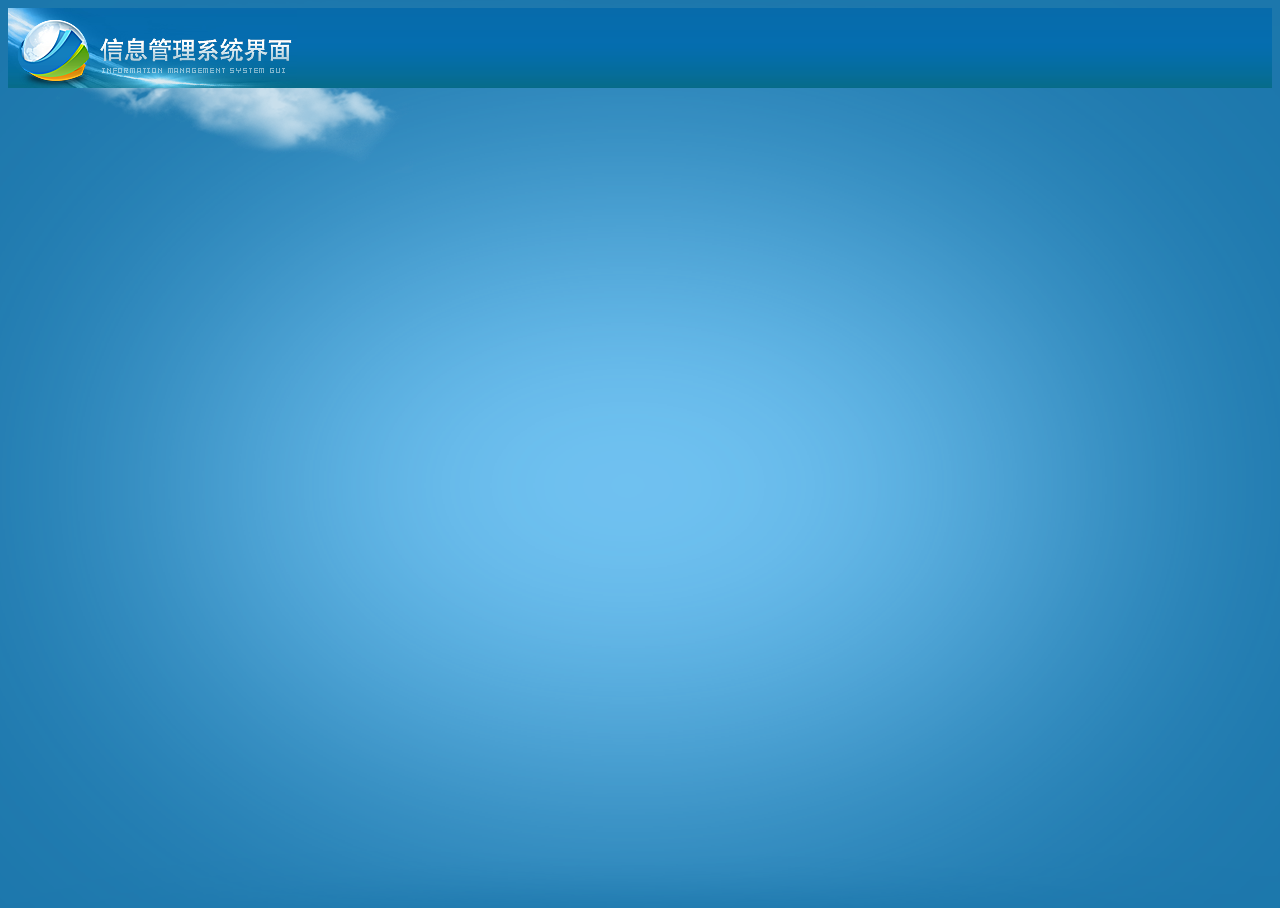
<file: weCahtClien/weChatClient/AddPhone.html>
<!DOCTYPE html>
<html>
	<head>
		<meta charset="UTF-8">
		<title>添加手机型号</title>
		<link href="css/mainBackgroud.css" rel="stylesheet">
	</head>
	<body style="background-color:#1c77ac; background-image:url(img/light.png); background-repeat:no-repeat; background-position:center top; overflow:hidden;">
    <!--背景DIV-->
    <div id="mainBody">
      <div id="cloud1" class="cloud"></div>
      <div id="cloud2" class="cloud"></div>
    </div> 
      <!--topBar DIV-->
    <div style="background:url(img/topbg.gif) repeat-x;background-position:center top; overflow:hidden;">
    <div class="topleft">
    <a href="usrMain.html" target="_parent"><img src="img/logo.png" title="系统首页" /></a>
    </div>
	</div>
	
	</body>
</html>
</file>
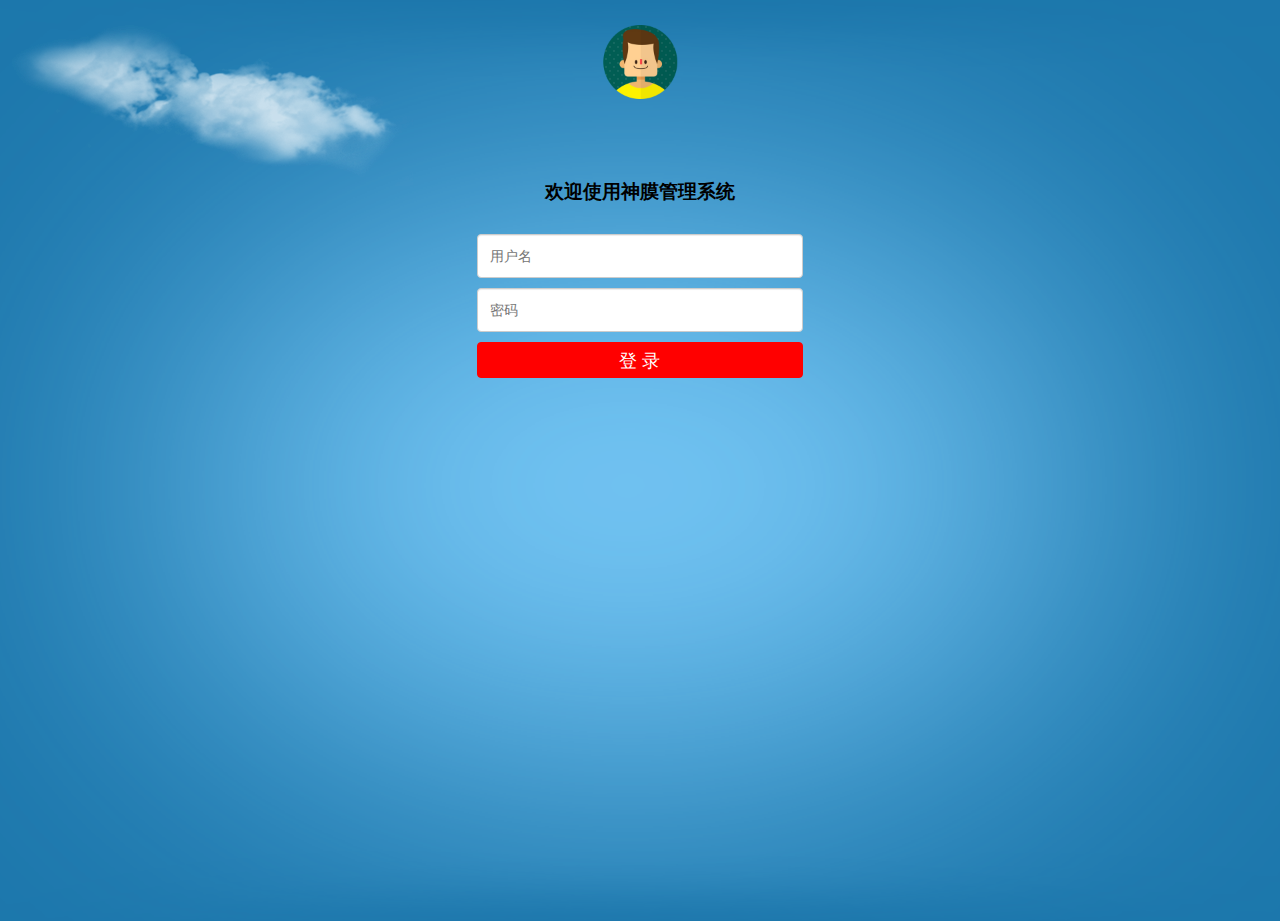
<file: weCahtClien/weChatClient/login.html>
<!DOCTYPE html>
<html>

<!-- Mirrored from www.zi-han.net/theme/hplus/login.html by HTTrack Website Copier/3.x [XR&CO'2014], Fri, 11 Dec 2015 04:46:12 GMT -->
<head>
<link href="css/login.css" rel="stylesheet">
<link href="css/mainBackgroud.css" rel="stylesheet">
    <meta charset="utf-8">
    <meta name="viewport" content="width=device-width, initial-scale=1.0">
    <title>神膜系统 - 登录</title>
    
    <!--[if lt IE 8]>
    <meta http-equiv="refresh" content="0;ie.html" />
    <![endif]-->
</head>
	<body style="background-color:#1c77ac; background-image:url(img/light.png); background-repeat:no-repeat; background-position:center top; overflow:hidden;">
          <div id="mainBody">
      <div id="cloud1" class="cloud"></div>
      <div id="cloud2" class="cloud"></div>
    </div>  
        <div>
            <div>
                <h1 class="logo-name"><img src="img/usr_icon.png" width="80px;" height="80px"; ></h1>
            </div>
              <div>
            <h3 style="color: black;margin-top: 70px">欢迎使用神膜管理系统</h3>
             </div>
             <!--<form id="loginForm" name="loginForm" action="#"><!--action="usrMain.jsp"-->
                <div style="border-color: black;">
                    <input  id="username" class="form-control" placeholder="用户名" name="username" required="">
                </div>
                <div style="border-color: black;">
                    <input id="password" type="password" class="form-control" placeholder="密码" name="password" required="">
                </div>
                <input type="button" class="btn btn-primary block full-width m-b" style="background-color: red;border-color: red" value="登  录" onclick="loginClick()">
            <!--</form>-->
        </div>
    </div>
</body>
<script src="js/login.js" type="text/javascript"></script>
</html>
</file>
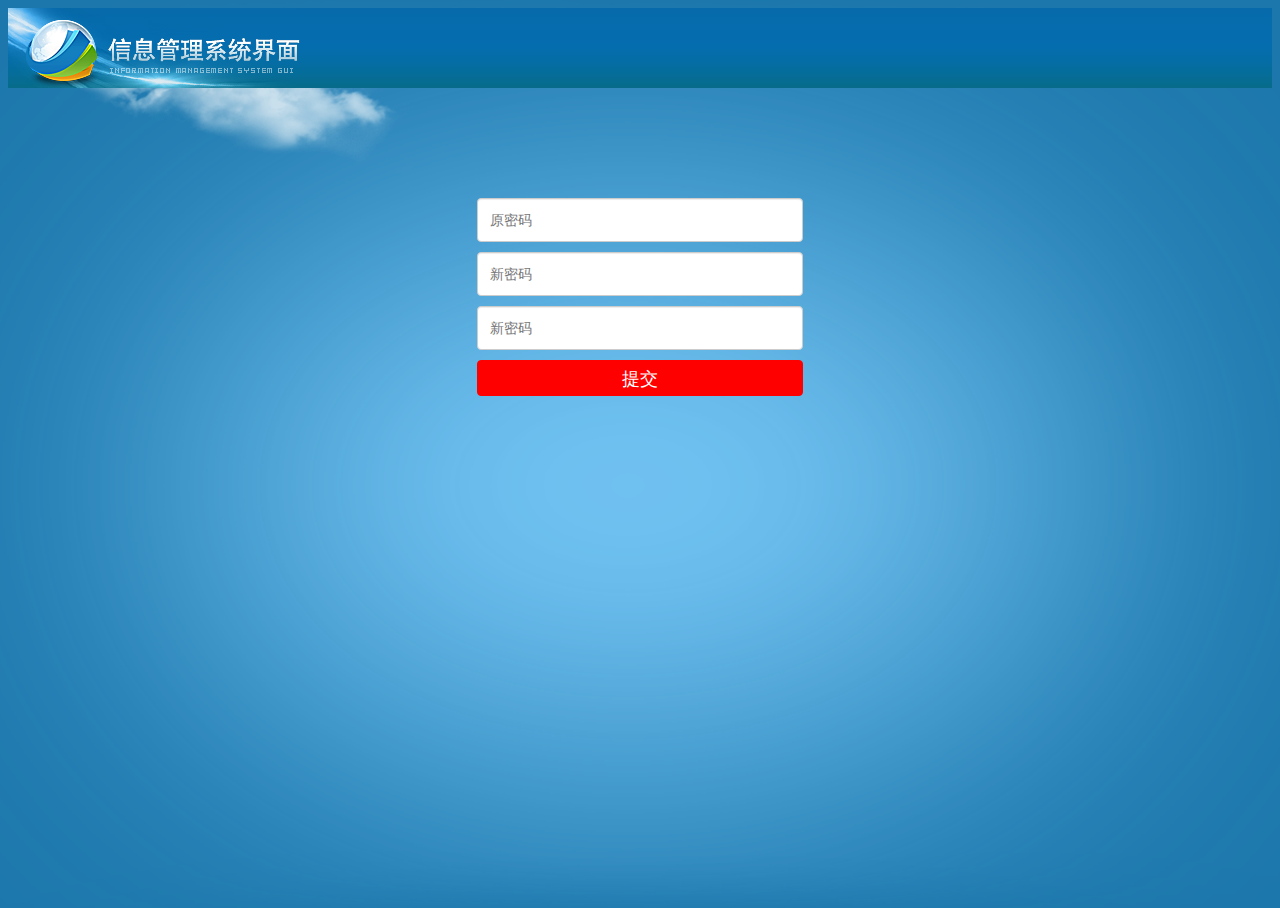
<file: weCahtClien/weChatClient/ModifyPassword.html>
<!DOCTYPE html>
<html>
	<head>
		<meta charset="UTF-8">
		<title>修改密码</title>
		<link href="css/mainBackgroud.css" rel="stylesheet">
		<link href="css/login.css" rel="stylesheet">
		
	</head>
	<body style="background-color:#1c77ac; background-image:url(img/light.png); background-repeat:no-repeat; background-position:center top; overflow:hidden;">
    <!--背景DIV-->
    <div id="mainBody">
      <div id="cloud1" class="cloud"></div>
      <div id="cloud2" class="cloud"></div>
    </div>  
    <!--topBar DIV-->
    <div style="background:url(img/topbg.gif) repeat-x;background-position:center top; overflow:hidden;">
  <div class="topleft">
    <a href="usrMain.html" target="_parent"><img src="img/logo.png" title="系统首页" /></a>
    </div>
	</div>
	
	<div style="border-color: black;margin-top: 100px;">
          <input  id="oldPassword" type="password" class="form-control" placeholder="原密码" name="oldPassword" required="">
                </div>
                <div style="border-color: black;">
                    <input id="newPassword" type="password" class="form-control" placeholder="新密码" name="newPassword" required="">
                </div>
                <div style="border-color: black;">
                    <input id="verPassword" type="password" class="form-control" placeholder="新密码" name="verPassword" required="">
                </div>
                <input type="button" class="btn btn-primary block full-width m-b" style="background-color: red;border-color: red" value="提交" onclick="modifyPassword()">
	
	</body>
	<script src="js/modifyPsw.js" type="text/javascript"></script>
</html>
</file>
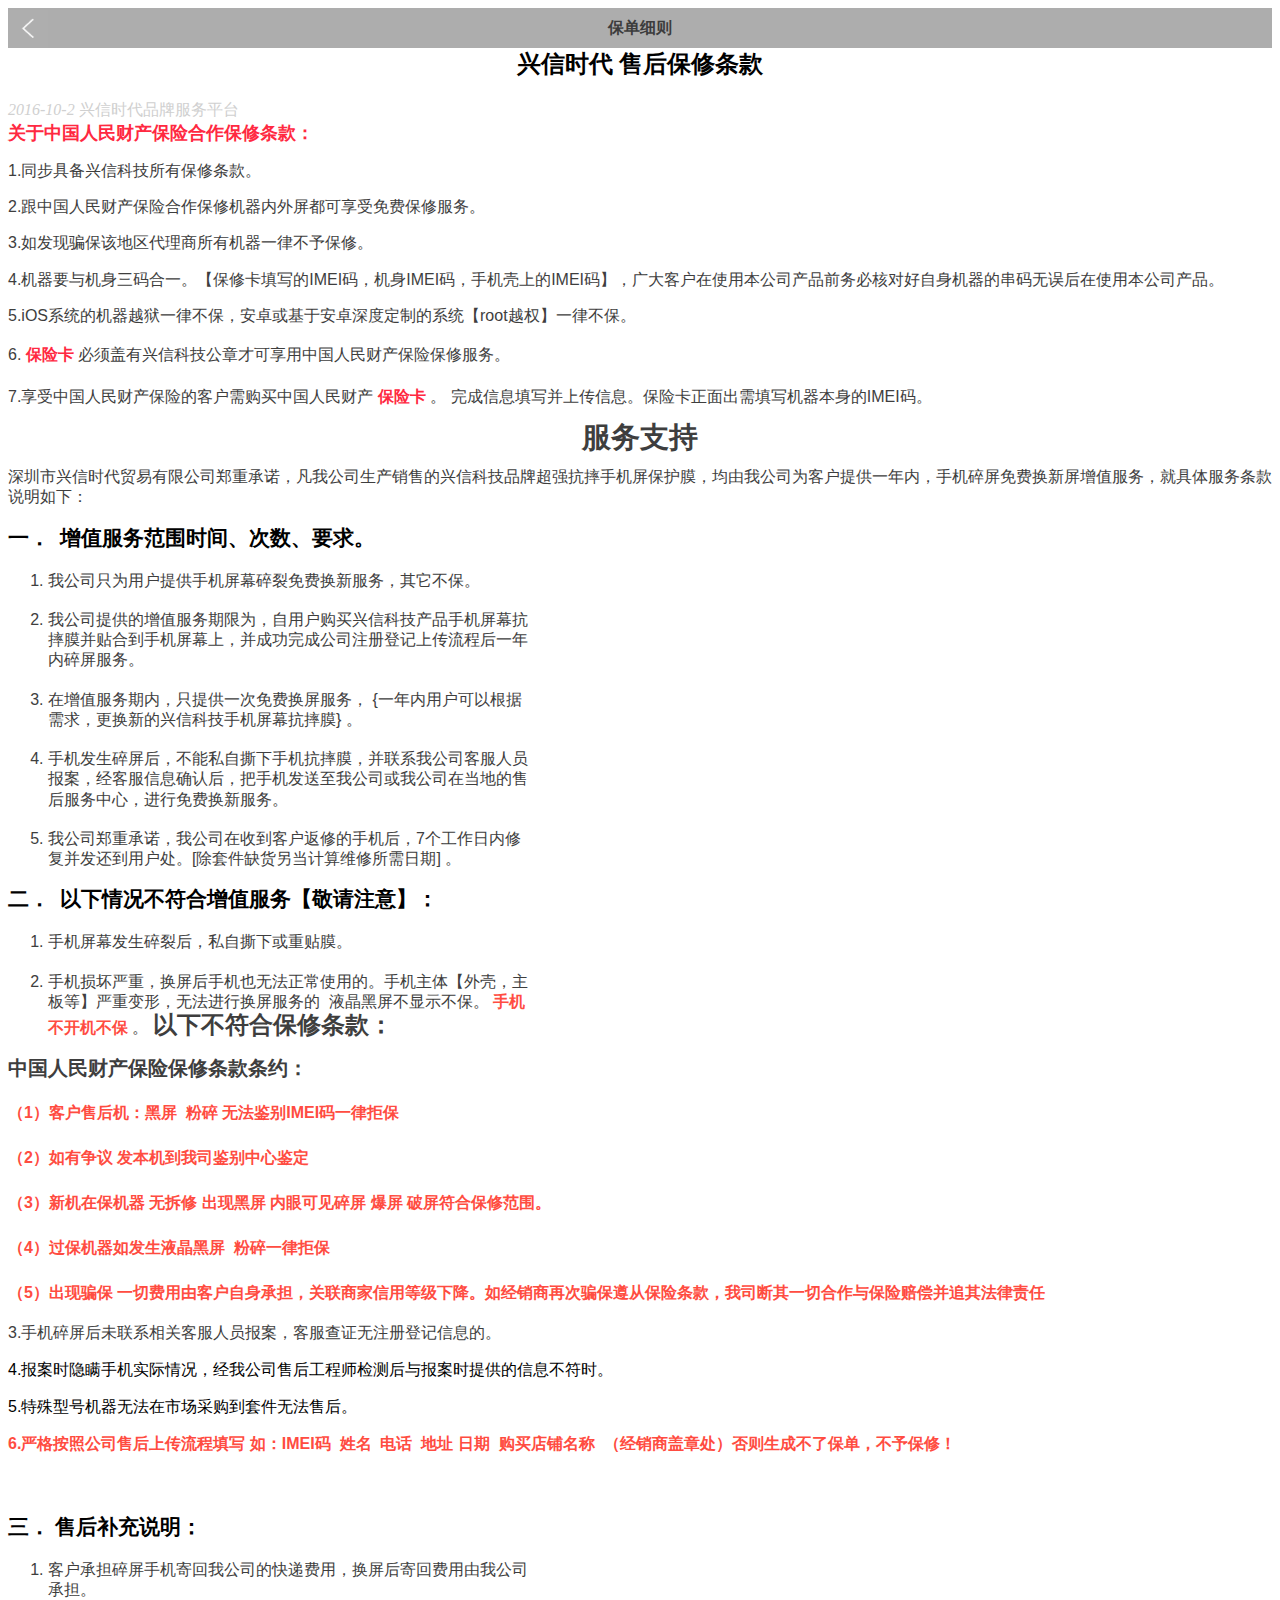
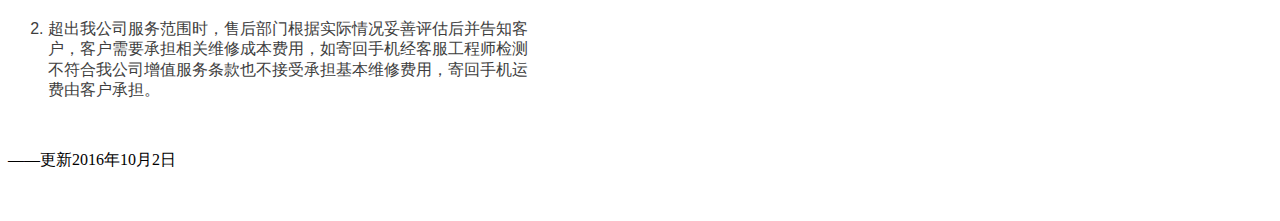
<file: weCahtClien/weChatMobile/help.html>
<html>
 <head> 
  <meta http-equiv="Content-Type" content="text/html; charset=utf-8" /> 
  <meta http-equiv="X-UA-Compatible" content="IE=edge" /> 
  <meta name="viewport" content="width=device-width,initial-scale=1.0,maximum-scale=1.0,user-scalable=0" /> 
  <meta name="apple-mobile-web-app-capable" content="yes" /> 
  <meta name="apple-mobile-web-app-status-bar-style" content="black" /> 
  <meta name="format-detection" content="telephone=no" /> 
   <link href="css/help.css" rel="stylesheet">
   <link href="css/navbar.css" rel="stylesheet">
  <title>兴信时代    售后保修条款</title> 
 </head>
 <body id="activity-detail" class="zh_CN mm_appmsg not_in_mm" ontouchstart=""> 
    <div class="navbar">
            <div class="leftImg"><i><img  onclick="history.go(-1)" src="img/go-back.png"></i></div>
            <div class="centerTxt">保单细则</div>
</div>

  <div id="js_article" class="rich_media"> 
   <div id="js_top_ad_area" class="top_banner"> 
   </div> 
   <div class="rich_media_inner"> 
    <div id="page-content"> 
     <div id="img-content" class="rich_media_area_primary"> 
      <h2 style="text-align: center;"> 兴信时代 售后保修条款 </h2> 
      <div class="rich_media_meta_list"> 
       <em id="post-date" style="color:#d0d0d0;">2016-10-2</em> 
       <span style="color:#d0d0d0;">兴信时代品牌服务平台</span> 
      </div> 
      
      <div class="rich_media_content " id="js_content"> 
       <span style="max-width: 100%;font-size: 18px; color: rgb(255, 41, 65);box-sizing: border-box !important; word-wrap: break-word !important;">
       <strong class="serviceRangeStrong">关于中国人民财产保险合作保修条款：
       </strong>
       </span>
       
       <p class="serviceRangeP">
        1.同步具备兴信科技所有保修条款。
       </p> 
                        	  		  	  	 	 
       <p class="serviceRangeP"> 
       2.跟中国人民财产保险合作保修机器内外屏都可享受免费保修服务。 
       </p> 
       
       <p class="serviceRangeP"> 
       3.如发现骗保该地区代理商所有机器一律不予保修。
       </p> 
       
       <p class="serviceRangeP"> 
       <!--<span class="serviceRangeSpan">-->
       	 4.机器要与机身三码合一。【保修卡填写的IMEI码，机身IMEI码，手机壳上的IMEI码】，广大客户在使用本公司产品前务必核对好自身机器的串码无误后在使用本公司产品。 
       <!--</span>--> 
       </p>
       
       <p class="serviceRangeP"> 
       	5.iOS系统的机器越狱一律不保，安卓或基于安卓深度定制的系统【root越权】一律不保。
       	</p>
                        	  		  	  	 	 	  	 	 	 		  
       <p class="serviceRangeP">
       	 6.
       	 <strong class="serviceRangeStrong">
       	 	<span style="max-width: 100%; line-height: 1.6; color: rgb(255, 41, 65); box-sizing: border-box !important; word-wrap: break-word !important;">
       	 		保险卡
       	 	</span>
       	 </strong>
       	 必须盖有兴信科技公章才可享用中国人民财产保险保修服务。
       </p>
       <p class="serviceRangeP">
       	<span style="max-width: 100%; line-height: 1.6; box-sizing: border-box !important; word-wrap: break-word !important;">
       	7.享受中国人民财产保险的客户需购买中国人民财产
       	<strong class="serviceRangeStrong">
       		<span style="max-width: 100%; line-height: 1.6; color: rgb(255, 41, 65); box-sizing: border-box !important; word-wrap: break-word !important;">
       			保险卡
       		</span> 
       	</strong>。
       	完成信息填写并上传信息。保险卡正面出需填写机器本身的IMEI码。
       	<!--【下列示范图：
       	<span style="max-width: 100%; line-height: 25.6px;">
       		因保护客户隐私图片上都涂了红色涂鸦处理，客户上传时需要清晰的展示出来。
       	</span>-->
       	<!--<span style="max-width: 100%; line-height: 1.6;">】
       	</span> -->
       	</span>
       </p>
       
       <p style="max-width: 100%; min-height: 1em; color: rgb(62, 62, 62); font-family: 'Hiragino Sans GB', 'Microsoft YaHei', Arial, sans-serif; line-height: 25.6px; text-align: center; box-sizing: border-box !important; word-wrap: break-word !important; background-color: rgb(255, 255, 255);">
       	<strong class="serviceRangeStrong">
       	<span style="max-width: 100%; font-size: 29px; font-family: 微软雅黑, sans-serif; box-sizing: border-box !important; word-wrap: break-word !important;">
       		服务支持
       	</span> 
       </strong>
       </p>
       
       <p class="serviceRangeP"">
       	<span class="serviceRangeSpan">
       		深圳市兴信时代贸易有限公司郑重承诺，凡我公司生产销售的兴信科技品牌超强抗摔手机屏保护膜，均由我公司为客户提供一年内，手机碎屏免费换新屏增值服务，就具体服务条款说明如下：
       	</span> 
       </p>
       
       <p class="serviceRangeP2"">
       	<strong class="serviceRangeStrong">
       		<span style="max-width: 100%; font-size: 21px; box-sizing: border-box !important; word-wrap: break-word !important;">
       			一．
       			<span style="max-width: 100%; font-weight: normal; font-stretch: normal; font-size: 9px; line-height: normal;">
       				&nbsp;
       			</span>
       		</span>
       	</strong>
       	<strong class="serviceRangeStrong">
       		<span style="max-width: 100%; font-size: 21px; font-family: 微软雅黑, sans-serif; box-sizing: border-box !important; word-wrap: break-word !important;">
       			增值服务范围时间、次数、要求。
       		</span> 
       	</strong>
       </p>
       <ol class="list-paddingleft-2" style="max-width: 100%; color: rgb(62, 62, 62); font-family: 'Hiragino Sans GB', 'Microsoft YaHei', Arial, sans-serif; line-height: 25.6px; white-space: normal; width: 528.188px; box-sizing: border-box !important; word-wrap: break-word !important; background-color: rgb(255, 255, 255);">
        <li><p class="serviceRangeP"><span class="serviceRangeSpan">我公司只为用户提供手机屏幕碎裂免费换新服务，其它不保。</span> </p></li>
        <li><p class="serviceRangeP"><span class="serviceRangeSpan">我公司提供的增值服务期限为，自用户购买兴信科技产品手机屏幕抗摔膜并贴合到手机屏幕上，并成功完成公司注册登记上传流程后一年内碎屏服务。</span> </p></li>
        <li><p class="serviceRangeP"><span class="serviceRangeSpan">在增值服务期内，只提供一次免费换屏服务，</span> {<span class="serviceRangeSpan">一年内用户可以根据需求，更换新的兴信科技手机屏幕抗摔膜</span>} <span class="serviceRangeSpan">。</span></p></li>
        <li><p class="serviceRangeP"><span class="serviceRangeSpan">手机发生碎屏后，不能私自撕下手机抗摔膜，并联系我公司客服人员报案，经客服信息确认后，把手机发送至我公司或我公司在当地的售后服务中心，进行免费换新服务。</span></p></li>
        <li><p class="serviceRangeP"><span class="serviceRangeSpan">我公司郑重承诺，我公司在收到客户返修的手机后，</span>7<span class="serviceRangeSpan">个工作日内修复并发还到用户处。</span>[<span class="serviceRangeSpan">除套件缺货另当计算维修所需日期</span>] <span class="serviceRangeSpan">。</span></p></li>
       </ol>
       <p class="serviceRangeP2"">
       	<strong class="serviceRangeStrong">
       		<span style="max-width: 100%; font-size: 21px; box-sizing: border-box !important; word-wrap: break-word !important;">
       			二．
       			<span style="max-width: 100%; font-weight: normal; font-stretch: normal; font-size: 9px; line-height: normal;">
       				&nbsp;
       			</span>
       		</span>
       	</strong>
       	<strong class="serviceRangeStrong">
       <span style="max-width: 100%; font-size: 21px;font-family: 微软雅黑, sans-serif; box-sizing: border-box !important; word-wrap: break-word !important;">
       	以下情况不符合增值服务【敬请注意】：
       </span>
       	</strong>
       </p>
       <ol class="list-paddingleft-2" style="max-width: 100%; color: rgb(62, 62, 62); font-family: 'Hiragino Sans GB', 'Microsoft YaHei', Arial, sans-serif; line-height: 25.6px; white-space: normal; width: 528.188px; box-sizing: border-box !important; word-wrap: break-word !important; background-color: rgb(255, 255, 255);">
        <li><p class="serviceRangeP"><span class="serviceRangeSpan">手机屏幕发生碎裂后，私自撕下或重贴膜。</span></p></li>
        <li><p class="serviceRangeP"><span class="serviceRangeSpan">手机损坏严重，换屏后手机也无法正常使用的。手机主体【外壳，主板等】严重变形，无法进行换屏服务的 &nbsp;液晶黑屏不显示不保。</span>
        	<strong class="serviceRangeStrong">
        		<span style="max-width: 100%; font-family: 微软雅黑, sans-serif; color: rgb(255, 76, 65); box-sizing: border-box !important; word-wrap: break-word !important;">
        		手机不开机不保
        		</span>
        	</strong>
        	<span class="serviceRangeSpan">。
        		<strong style="max-width: 100%; font-size: 24px; line-height: 25.6px; box-sizing: border-box !important; word-wrap: break-word !important;">
        			以下不符合保修条款：
        		</strong>
        	</span>
        </p></li>
       </ol>
       <p style="max-width: 100%; min-height: 1em; color: rgb(62, 62, 62); font-family: 'Hiragino Sans GB', 'Microsoft YaHei', Arial, sans-serif; box-sizing: border-box !important; word-wrap: break-word !important; background-color: rgb(255, 255, 255);"><span style="font-size: 20px;"><strong><span class="serviceRangeSpan">中国人民财产保险保修条款条约：</span></strong></span></p>
       <p class="serviceRangeP1"><span style="line-height: 29.0909px; font-size: 16px; font-family: 微软雅黑, sans-serif; color: rgb(255, 76, 65);"><strong>（1）客户售后机：黑屏 &nbsp;粉碎 无法鉴别IMEI码一律拒保</strong></span></p>
       <p class="serviceRangeP1"><span style="line-height: 29.0909px; font-size: 16px; font-family: 微软雅黑, sans-serif; color: rgb(255, 76, 65);"><strong>（2）如有争议 发本机到我司鉴别中心鉴定</strong></span></p>
       <p class="serviceRangeP1"><span style="line-height: 29.0909px; font-size: 16px; font-family: 微软雅黑, sans-serif; color: rgb(255, 76, 65);"><strong>（3）新机在保机器 无拆修 出现黑屏 内眼可见碎屏 爆屏 破屏符合保修范围。</strong></span></p>
       <p class="serviceRangeP1"><span style="line-height: 29.0909px; font-size: 16px; font-family: 微软雅黑, sans-serif; color: rgb(255, 76, 65);"><strong>（4）过保机器如发生液晶黑屏 &nbsp;粉碎一律拒保</strong></span></p>
       <p class="serviceRangeP1"><span style="line-height: 29.0909px; font-size: 16px; font-family: 微软雅黑, sans-serif; color: rgb(255, 76, 65);"><strong>（5）出现骗保 一切费用由客户自身承担，关联商家信用等级下降。如经销商再次骗保遵从保险条款，我司断其一切合作与保险赔偿并追其法律责任</strong></span></p>
       <p style="max-width: 100%; min-height: 1em; color: rgb(62, 62, 62); font-family: 'Hiragino Sans GB', 'Microsoft YaHei', Arial, sans-serif; box-sizing: border-box !important; word-wrap: break-word !important; background-color: rgb(255, 255, 255);"><span class="serviceRangeSpan">3.手机碎屏后未联系相关客服人员报案，客服查证无注册登记信息的。</span></p>
       <p class="serviceRangeP2""><span class="serviceRangeSpan">4.报案时隐瞒手机实际情况，经我公司售后工程师检测后与报案时提供的信息不符时。</span></p>
       <p class="serviceRangeP2""><span class="serviceRangeSpan">5.特殊型号机器无法在市场采购到套件无法售后。</span></p>
       <p class="serviceRangeP2""><span style="max-width: 100%; color: rgb(255, 76, 65); box-sizing: border-box !important; word-wrap: break-word !important;"><strong class="serviceRangeStrong"><span class="serviceRangeSpan">6.严格按照公司售后上传流程填写 如：IMEI码 &nbsp;姓名 &nbsp;电话 &nbsp;地址 日期 &nbsp;购买店铺名称 &nbsp;（经销商盖章处）否则生成不了保单，不予保修！</span></strong></span></p>
       <p class="serviceRangeP2""><span style="max-width: 100%; color: rgb(255, 76, 65); box-sizing: border-box !important; word-wrap: break-word !important;"><strong class="serviceRangeStrong"><span class="serviceRangeSpan"></span></strong></span></p>
       <ol class="list-paddingleft-2" style="max-width: 100%; color: rgb(62, 62, 62); font-family: 'Hiragino Sans GB', 'Microsoft YaHei', Arial, sans-serif; line-height: 25.6px; white-space: normal; width: 528.188px; box-sizing: border-box !important; word-wrap: break-word !important; background-color: rgb(255, 255, 255);">
        <br class="serviceRangeStrong" />
       </ol>
       <p class="serviceRangeP2""><strong class="serviceRangeStrong"><span style="max-width: 100%; font-size: 21px; box-sizing: border-box !important; word-wrap: break-word !important;">三．<span style="max-width: 100%; font-weight: normal; font-stretch: normal; font-size: 9px; line-height: normal;">&nbsp; </span></span></strong><strong class="serviceRangeStrong"><span style="max-width: 100%; font-size: 21px; font-family: 微软雅黑, sans-serif; box-sizing: border-box !important; word-wrap: break-word !important;">售后补充说明：</span></strong></p>
       <ol class="list-paddingleft-2" style="max-width: 100%; color: rgb(62, 62, 62); font-family: 'Hiragino Sans GB', 'Microsoft YaHei', Arial, sans-serif; line-height: 25.6px; white-space: normal; width: 528.188px; box-sizing: border-box !important; word-wrap: break-word !important; background-color: rgb(255, 255, 255);">
        <li><p class="serviceRangeP"><span class="serviceRangeSpan">客户承担碎屏手机寄回我公司的快递费用，换屏后寄回费用由我公司承担。</span></p></li>
        <li><p class="serviceRangeP"><span class="serviceRangeSpan">超出我公司服务范围时，售后部门根据实际情况妥善评估后并告知客户，客户需要承担相关维修成本费用，如寄回手机经客服工程师检测不符合我公司增值服务条款也不接受承担基本维修费用，寄回手机运费由客户承担。</span></p></li>
       </ol>
       <p class="serviceRangeP2"">&nbsp;<br /></p>
       <p class="serviceRangeP2"">——更新2016年10月2日</p>
       <p><br /></p> 
      </div> 
      
      <div class="ct_mpda_wrp" id="js_sponsor_ad_area" style="display:none;"> 
      </div> 
      <div class="rich_media_tool" id="js_toobar3"> 
       <div id="js_read_area3" class="media_tool_meta tips_global meta_primary" style="display:none;">
        阅读 
        <span id="readNum3"></span>
       </div> 
       <span style="display:none;" class="media_tool_meta meta_primary tips_global meta_praise" id="like3"> <i class="icon_praise_gray"></i><span class="praise_num" id="likeNum3"></span> </span> 
       <a id="js_report_article3" style="display:none;" class="media_tool_meta tips_global meta_extra" href="javascript:void(0);">投诉</a> 
      </div> 
     </div> 
     <div class="rich_media_area_primary sougou" id="sg_tj" style="display:none"> 
     </div> 
     <div class="rich_media_area_extra"> 
      <div class="mpda_bottom_container" id="js_bottom_ad_area"> 
      </div> 
      <div id="js_iframetest" style="display:none;"></div> 
     </div> 
    </div> 
   </div> 
  </div> 
 </body>
</html>
</file>
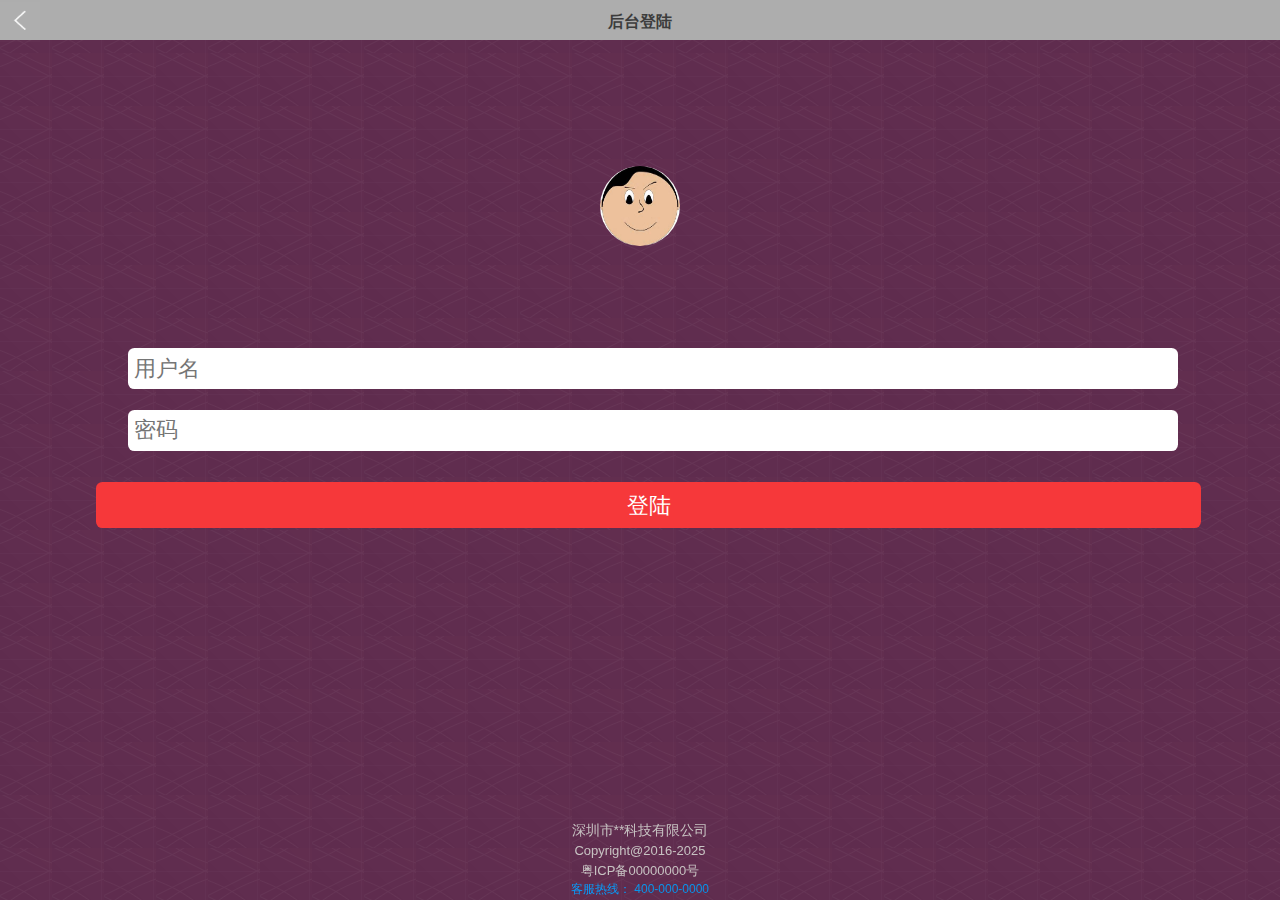
<file: weCahtClien/weChatMobile/login.html>
<!DOCTYPE html>
<html>
  
  <head>
    <meta charset="utf-8">
    <title>登陆</title>
    <meta http-equiv="X-UA-Compatible" content="IE=edge">
    <meta content="telephone=no" name="format-detection">
    <link href="css/sm.css" rel="stylesheet">
    <meta name="viewport" content="initial-scale=1, maximum-scale=1">
    <link href="css/sm-extend.css" rel="stylesheet">
    <link href="css/login.css" rel="stylesheet">
    <link href="css/navbar.css" rel="stylesheet">
  </head>
  <body>

    <div class="page-group">
      <div class="page page-current" id="page-layout" style="background:url(img/bg4.png);">
        <div class="content native-scroll">
        	  	<div class="navbar">
            <div class="leftImg"><i><img  onclick="javascript:window.location='index.html'" src="img/go-back.png"></i></div>
            <div class="centerTxt">后台登陆</div>
</div> 
          <div class="list-block" align="center" style="margin-top: 13%">
            <img src="img/head.png" width="80px;" height="80px;" style="border-radius:40px ;"></div>
          <div class="list-block" align="center" style="width: 82%; margin-left:10%;height:3%;margin-top: 8%">
            <div class="item-input radius" style="background-color: white;">
              <input type="text" placeholder="用户名" name="username" class="radius" style="height: 1.6rem;"></div>
          </div>
          <div class="list-block" align="center" style="width: 82%; margin-left:10%;height:3%">
            <div class="item-input radius" style="background-color: white;">
              <input type="password" class="" placeholder="密码" name="password" class="radius" style="height: 1.6rem;"></div>
          </div>
          <div class="content-block" style="margin-left: 6%;height: 10%">
            <div class="row">
              <div class="col-95">
                <a class="button button-big button-fill button-danger" id="submit">登陆</a></div>
            </div>
          </div>
        </div>
        <div id="wapper">
          <div id="footer">
            <table align="center">
              <tr align="center">
                <td style="font-size: 14px;color:#C7C2C2;">深圳市**科技有限公司</td></tr>
              <tr align="center">
                <td style="font-size: 13px;color:#C7C2C2;">Copyright@2016-2025</td></tr>
              <tr align="center">
                <td style="font-size: 13px;color:#C7C2C2;">粤ICP备00000000号</td></tr>
              <tr align="center">
                <td style="font-size: 12px;color:#069DFD;">客服热线：
                  <a href="tel:400-000-0000">400-000-0000</a></td>
              </tr>
            </table>
          </div>
        </div>
      </div>
    </div>
  </body>
  <!-- Include all compiled plugins (below), or include individual files as needed -->
  <script type="text/javascript" src="js/Config.js"></script>
  <script type="text/javascript">$("#submit").click(function() {
      //用户名
      var username = $.trim($("input[name='username']").val());
      //内容
      var password = $.trim($("input[name='password']").val());
      $.alert(username);
      userLogin(username, password);
    });
    function userLogin(username, password) {
      //			$.alert(username);
      $.ajax({
        url: serverPath + "/weChatService/LoginServlet",
        type: "post",
        data: {
          username: username,
          password: password
        },
        dataType: "json",
        success: function(data) {
          $.hidePreloader();
          if (data.flag) {
            setCookie("username", username);
            setCookie("password", password);
            location.href = "userCenter.html";
          } else {
            $.alert(data.msg);
          }
        }
      });
    }</script>

</html>
</file>
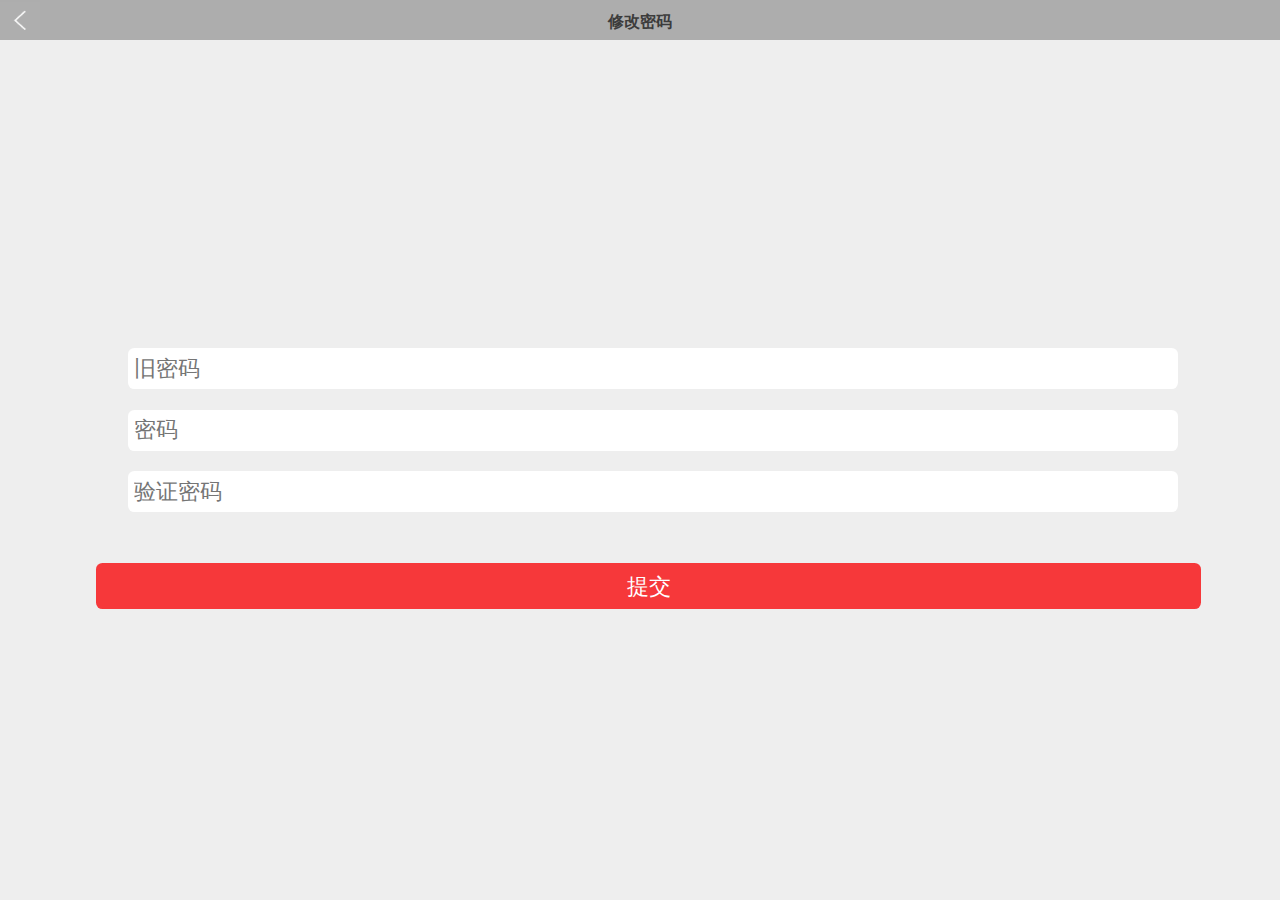
<file: weCahtClien/weChatMobile/modifyPwd.html>
<!DOCTYPE html>
<html>
  
  <head>
    <meta charset="UTF-8">
    <title>修改密码</title>
    <link href="css/modifyPwd.css" rel="stylesheet">
    <link href="css/sm.css" rel="stylesheet">
    <meta name="viewport" content="initial-scale=1, maximum-scale=1">
    <link href="css/sm-extend.css" rel="stylesheet">
    <link href="css/login.css" rel="stylesheet">
  <link href="css/navbar.css" rel="stylesheet">
  </head>
  <body>
  	  	<div class="navbar">
            <div class="leftImg"><i><img  onclick="history.go(-1)" src="img/go-back.png"></i></div>
            <div class="centerTxt">修改密码</div>
</div> 
    <div class="list-block" align="center" style="width: 82%; margin-left:10%;height:3%;margin-top: 28%">
      <div class="item-input radius" style="background-color: white;">
        <input type="password" placeholder="旧密码" name="oldPassword" class="radius" style="height: 1.6rem;"></div>
    </div>
    <div class="list-block" align="center" style="width: 82%; margin-left:10%;height:3%">
      <div class="item-input radius" style="background-color: white;">
        <input type="password" class="" placeholder="密码" name="newPassword" class="radius" style="height: 1.6rem;"></div>
    </div>
    <div class="list-block" align="center" style="width: 82%; margin-left:10%;height:3%">
      <div class="item-input radius" style="background-color: white;">
        <input type="password" class="" placeholder="验证密码" name="verPassword" class="radius" style="height: 1.6rem;"></div>
    </div>
    <div class="content-block" style="margin-left: 6%;height: 10%">
      <div class="row">
        <div class="col-95">
          <button class="button button-big button-fill button-danger" id="submit" onclick="modifyPassword()">提交</button></div>
      </div>
    </div>
  </body>
  <script type='text/javascript' src='js/Config.js'></script>
  <script type="text/javascript">function modifyPassword() {
      var oldPassword = $.trim($("input[name='oldPassword']").val());
      var newPassword = $.trim($("input[name='newPassword']").val());
      var verPassword = $.trim($("input[name='verPassword']").val());
      var userName = getCookie("username");
      //		$.alert(userName);
      //		alert('原密码：'+oldPassword + ";" + '新密码：' + newPassword+ ";" + '校验密码：' + verPassword);
      if (newPassword != verPassword) {
        $.alert("两个密码不一致");
        return false;
      }
      if (oldPassword && newPassword && verPassword && userName) {
        modifyPwd(userName, newPassword, oldPassword);
        return true;
      } else {
        $.alert("密码不能为空！");
        return false;
      }
    }

    function modifyPwd(username, password, oldPws) {
      $.ajax({
        url: serverPath + "/weChatService/LoginServlet",
        type: "post",
        data: {
          code: "updatePass",
          username: username,
          password: password,
          oldPass: oldPws
        },
        dataType: "json",
        beforeSend: function() { //交互时状态
        },
        success: function(data) {
          if (data.flag) {
            //					$.alert(data.msg);
            setCookie("password", password);
            window.location = "userCenter.html";
          } else {
            $.alert(data.msg);
          }
        }
      });
    }</script>

</html>
</file>
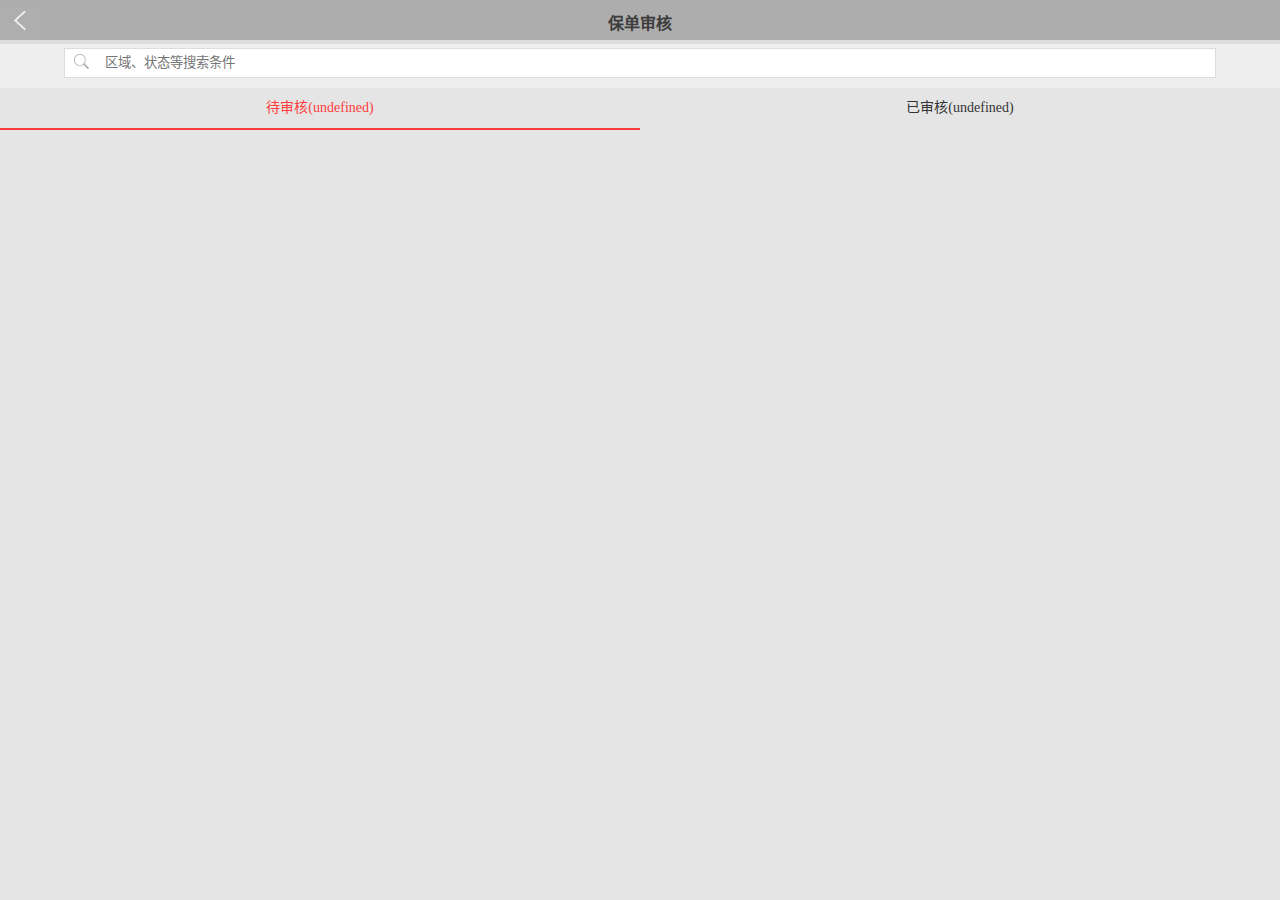
<file: weCahtClien/weChatMobile/orderVerify.html>
<!doctype html>
<html lang="zh-cn">
<head>
    <meta name="viewport" content="initial-scale=1, user-scalable=0, minimal-ui" charset="UTF-8">
    <title>保单审核</title>
 <!----><style>
    *{
        margin: 0;
        padding:0;
        -webkit-tap-highlight-color:rgba(0,0,0,0);
        -webkit-text-size-adjust:none;
    }
   
    body{
        background-color: #f5f5f5;
        
    }
    .header {
		width: 100%;
		height: 44px;
		line-height: 44px;
		text-align: center;
		
	}
	.header h4{
		color: #666;	
	}
    .tab{
        display: -webkit-box;
        display: -webkit-flex;
        display: -ms-flexbox;
        display: flex;
        height: 44px;
        line-height: 44px;
        /*border-bottom: 1px solid #ff3c3c;*/
        background-color: #eee;
    }
    .tab .item{
        display: block;
        -webkit-box-flex: 1;
        -webkit-flex: 1;
        -ms-flex: 1;
        flex: 1;
        width: 100%;
        font-size: 14px;
        text-align: center;
        color: #333;
        text-decoration: none;
        margin-top: 42px;
    }
    .tab .cur{
        height: 42px;
        border-bottom: 2px solid #ff3c3c;
        color: #ff3c3c;
    }
    .content{
        background-color: #fff;
        margin-top: 42px;
    }
    .content .item{
        display: -webkit-box;
        display: -webkit-flex;
        display: -ms-flexbox;
        display: flex;
        -ms-flex-align:center;
        -webkit-box-align:center;
        box-align:center;
        -webkit-align-items:center;
        align-items:center;
        padding:3.125%;
        border-bottom: 1px solid #ddd;
        color: #333;
        text-decoration: none;
        height: 60px;
    }
    .content .item img{
        display: block;
        width: 40px;
        height: 40px;
        border:1px solid #ddd;
    }
    .content .item h3{
        display: block;
        -webkit-box-flex: 1;
        -webkit-flex: 1;
        -ms-flex: 1;
        flex: 1;
        width: 100%;
        max-height: 40px;
        overflow: hidden;
        line-height: 20px;
        margin: 0 10px;
        font-size: 1.2rem;
    }
    .content .item .date{
        display: block;
        height: 20px;
        line-height: 20px;
        color: #999;
    }
    .opacity{
        -webkit-animation: opacity 0.3s linear;
        animation: opacity 0.3s linear;
    }
    @-webkit-keyframes opacity {
        0% {
            opacity:0;
        }
        100% {
            opacity:1;
        }
    }
    @keyframes opacity {
        0% {
            opacity:0;
        }
        100% {
            opacity:1;
        }
    }
    </style>   
 
    
    <link rel="stylesheet" href="css/navbar.css" />
    <link rel="stylesheet" href="css/check.css" />
    <link rel="stylesheet" href="css/dropload.css">
    
</head>
<body>
<div class="navbar">
    <div class="leftImg"><i><img  onclick="history.go(-1)" src="img/go-back.png"></i></div>
    <div class="centerTxt">保单审核</div>
</div> 
	
<div id="search">		
	<div id="header">
		<img src="img/search.png" alt="放大镜" />
		<input class="search" type="search" placeholder="区域、状态等搜索条件"/>
	</div>		
</div>
	
	
	
	
<div class="tab">
    <a href="javascript:;" class="item review cur">待审核</a>
    <a href="javascript:;" class="item unReview">已审核</a>
</div>
<div class="content">
    <div class="lists"></div>
    <div class="lists"></div>
</div>

</body>
<script type="text/javascript" src="js/Config.js"></script>
<script src="js/zepto.min.js"></script>
<script src="js/dropload.min.js"></script>
<script>

$(function(){
	var items=[];
	var href = location.href;
	var startIndex = href.indexOf('html?')+('html?').length;
	var endIndex = href.length;
	var subString = href.substring(startIndex,endIndex);
	var splitArr = subString.split('&');
	for (var i=0;i<splitArr.length;i++) {
		var item = splitArr[i];
		var subArr = item.split('=');
		items[subArr[0]] = subArr[1];
	}
	
	$('.review').text('待审核('+decodeURIComponent(items['unReviewCount']+')'));
	$('.unReview').text('已审核('+decodeURIComponent(items['reviewCount']+')'));
    
    //加载的状态
    var loadStatus = {
    		itemIndex:0,
    		tab0LoadEnd:false,
    		tab1LoadEnd:false,
    		keyword:null
    }; 
    //加载列表数据
   loadListData(loadStatus)
   
    $('.tab .item').on('click',function(){
        var $this = $(this);
        loadStatus.itemIndex = $this.index();
        $this.addClass('cur').siblings('.item').removeClass('cur');
        $('.lists').eq(loadStatus.itemIndex).show().siblings('.lists').hide();
        
        if(loadStatus.itemIndex==0){
        		loadStatus.tab0LoadEnd=false;	
        }else {
        		loadStatus.tab1LoadEnd=false;
        }
        
        loadStatus.keyword=null;
        var flag = loadListData(loadStatus);
  		
    });
 
    $(document).keydown(function (event) {
	    	//搜索关键字
	    var keyword = $.trim($('.search').val());
	    if (keyword.length == 0) return;
	    
	    if (event.keyCode == 13) {
	    		if(loadStatus.itemIndex=='0'){
	    			loadStatus.tab0LoadEnd=false;
	    		}else{
	    			loadStatus.tab1LoadEnd=false;
	    		}
	
	    		loadStatus.keyword=keyword;
	 		var flag = loadListData(loadStatus);
	 		
	   		if(!flag) alert('搜索没有结果！');
	    }
	});  
});


/**
 * return 表示是否有列表数据
 * loadStatus 加载数据状态的对象
 * 
 * //加载的状态
    var loadStatus = {
    		itemIndex:0,
    		tab0LoadEnd:false,//表示待审核数据没有加载完
    		tab1LoadEnd:false,//表示已审核数据没有加载完
    		keyword:null      //表示是否按关键字搜索
    }; 
 * 
 */
function loadListData(loadStatus) {
	var flag=false;//flag表示返回是否有数据
	$.ajax({
            type: 'GET',
            url: serverPath + '/weChatService/policyServlet',
            dataType: 'json',
            data:{
				flag:"getPolicyList",
				param:loadStatus.keyword,
				status:loadStatus.itemIndex
			}, 
            success: function(data){
            		flag=data.result.length;
                var result = '';
                for(var i = 0; i < data.result.length; i++){
                		var status = '不通过';
                		status = parseInt(data.result[i].status)==1?'通过':'待审核';          
                		var phone_imei = $.trim(data.result[i].phone_imei);
                		var phone_no = $.trim(data.result[i].phone_no);
                		var user_name = $.trim(data.result[i].user_name);
                		var pin_no = $.trim(data.result[i].pin_no);
                		var pictureLink = $.trim(data.result[i].pictureLink);
                		
                    result +=   
                    '<div class="cell" onclick="orderInfo('+encodeURIComponent(phone_imei)+','
                    										   +encodeURIComponent(phone_no)+','
                    										   +'\''+encodeURIComponent(status)+'\''+','
                    										   +'\''+encodeURIComponent(user_name)+'\''+','
                    										   +encodeURIComponent(pin_no)+','
                    										   +'\''+encodeURIComponent(pictureLink)+'\''
                    										   +')">'
					//			<!--左边内容-->
						+'<div class="left">'
							+'<img src="' +data.result[i].pictureLink + '"/>'
						+'</div>'
					//			<!--中间内容-->
						+'<div class="center">'
							+'<div class="name-tel">'
								+'<span class="name">'+data.result[i].user_name+'</span>'
							+'</div>'
							
							+'<div class="code">'
								+'<span class="checkStatus">'+status+'</span>'
							+'</div>'
							
						+'</div>'
						//<!--右边-->
						+'<div class="right">'
							+'<p class="time">' + data.result[i].creation_date + '</p>'
						+'</div>'
						
					+'</div>';
                      } 
                   
                   $('.lists').eq(parseInt(loadStatus.itemIndex)).html("");
                   if(loadStatus.itemIndex=='0' && !loadStatus.tab0LoadEnd){
                   		
                   		//alert(loadStatus.tab0LoadEnd)
               			$('.lists').eq(parseInt(loadStatus.itemIndex)).append(result);
                   		loadStatus.tab0LoadEnd=true;
                   }
                   
                   if(loadStatus.itemIndex=='1' && !loadStatus.tab1LoadEnd){
                   		
	               		$('.lists').eq(parseInt(loadStatus.itemIndex)).append(result);
	               		loadStatus.tab1LoadEnd=true;
	               }          
            }
        });
        
        return flag;
}


/**
 * 用户保单信息
 * imei 手机唯一标识
 * num 手机号
 * status 保单审核状态
 * name 用户名
 * ID 身份证号
 * pictureLink：图片地址 
 * */
function orderInfo(imei,num,status,name,ID,pictureLink)
{	
	var flag = decodeURIComponent(status)=='通过'?true:false;
	
	if(flag){
		//跳转到保单详情界面
		location.href="orderInfo.html?imei="+imei+"&num="+num+"&status="+status+"&name="+name+"&ID="+ID+"&pictureLink="+pictureLink;
	}else {
		//跳转到保单查询界面
		location.href="index.html?imei="+imei+"&num="+num+"&status="+status+"&name="+name+"&ID="+ID+"&pictureLink="+pictureLink;
	}
}




</script>



</html>
</file>
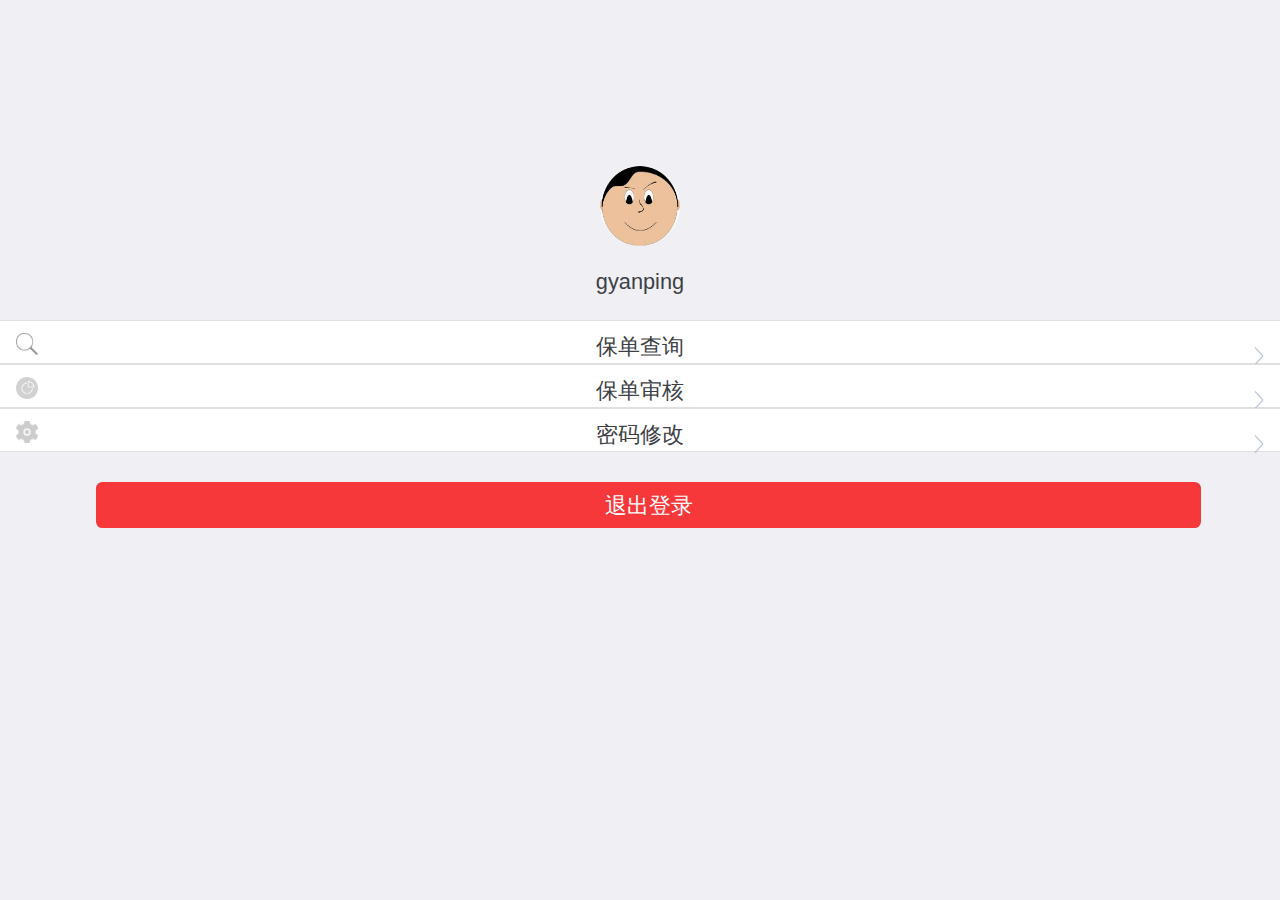
<file: weCahtClien/weChatMobile/userCenter.html>
<!--http://www.php.net.cn/app/5/examples/mobile/-->
<!DOCTYPE html>
<html>
	<head>
		<meta charset="UTF-8">
		<meta http-equiv="X-UA-Compatible" content="IE=edge">
	<meta content="telephone=no" name="format-detection">
	<meta name="viewport" content="initial-scale=1, maximum-scale=1">
		<link href="css/sm.css" rel="stylesheet">
		<link href="css/sm-extend.css" rel="stylesheet">
		<link href="css/userCenter.css" rel="stylesheet">
		<title>个人中心</title>
	</head>
	<body>
		<div class="page-group" >
		<!--<div class="page page-current" id="page-layout" style="background:url(img/bg4.png);">-->
			<div class="content native-scroll">
				<div class="list-block" align="center" style="margin-top: 13%">
					<img src="img/head.png" width="80px;" height="80px;" style="border-radius:40px ;">
				</div>
				<div style="margin-top: -35px;text-align:center">
				 <p>gyanping</p>
				</div>
				
<div class="cellDiv" onclick="javascript:location='bdlist.html'">
            <div class="leftImg"><i><img src="img/search.png" width="22px" height="22px""></i></div>
            <div class="centerTxt">保单查询</div>
            <div class="rightImg"><i><img src="img/arrowRigth.png" width="10px" height="18px"></i></div>
</div>
<div class="cellDiv" onclick="verify()">
            <div class="leftImg"><i><img src="img/verify.png" width="22px" height="22px""></i></div>
            <div class="centerTxt">保单审核</div>
            <div class="rightImg"><i><img src="img/arrowRigth.png" width="10px" height="18px"></i></div>
</div>
<div class="cellDiv" onclick="javascript:location='modifyPwd.html'">
            <div class="leftImg"><i><img src="img/setting.png" width="22px" height="22px""></i></div>
            <div class="centerTxt">密码修改</div>
            <div class="rightImg"><i><img src="img/arrowRigth.png" width="10px" height="18px"></i></div>
</div>
				<div class="content-block" style="margin-left: 6%;height: 10%;">
					<div class="row">
						<div class="col-95">
							<button class="button button-big button-fill button-danger" onclick="logout()">退出登录</button>
						</div>
					</div>
				</div>
			</div>
		<!--</div>-->
	</div>
	</body>
	
		<script type='text/javascript' src='js/Config.js'></script>
		<script type="text/javascript" src="js/jquery.min.js"></script>
		<script type="text/javascript">
		function verify(){
		$.ajax({
			type:"get",
			url:serverPath + "/weChatService/policyServlet",
			async:true,
			dataType:"json",
			data:{
				flag:"getPolicyList",
				param:"null",
				status:0
			},
			success:function(data){
				
				//已通过审核的个数
				var reviewCount = encodeURIComponent($.trim(data.reviewCount));
				//未通过审核的个数
				var unReviewCount = encodeURIComponent($.trim(data.unReviewCount));
				location.href = 'orderVerify.html?reviewCount='+reviewCount+'&unReviewCount='+unReviewCount;
			},
			error:function(msg){
				alert("网络不通！");
			}
		});
	}
	function gotobdlist()
	{
		location.href="bdlist.html";
	}
	
		function logout()
		{
			
		   $.ajax({
  				url:serverPath + "/weChatService/LogionOutServlet",
				type:"post",
				dataType:"json",
 beforeSend:function(){//交互时状态
  
  },
				success:function(data){
				if(data.flag)
				{
				    delCookie("username");
					delCookie("password");
			     	location.href="login.html";
				}
				else
				{
				window.alert(data.msg);
				}
				}
  			});
		
		}
	</script>
</html>
</file>
<file: weCahtClien/weChatClient/css/mainBackgroud.css>
#mainBody {
	width:100%;
	height:100%;
	position:absolute;
	z-index:-1;
	}
	
.cloud {
	position:absolute;
	top:0px;
	left:0px;
	width:100%;
	height:100%;
	background:url(../img/cloud.png) no-repeat;
	z-index:1;
	opacity:0.5;
	}
	
#cloud2 {z-index:2;}

.topleft{height:80px;background:url(../img/topleft.jpg) no-repeat;float:left; width:300px;}
.topleft img{margin-top:12px;margin-left:10px;}
</file>
<file: weCahtClien/weChatClient/css/login.css>
body{TEXT-ALIGN: center;}
#center{ MARGIN-RIGHT: auto;
/*MARGIN-LEFT: auto;*/
height:200px;
background:#F00;
width:400px;
vertical-align:middle;
line-height:200px;
}

.form-group {
		/*display: inline-block;*/
		margin-bottom: 0;
		vertical-align: middle
	}
.form-control {
   margin-top: 10px;
   vertical-align: middle
	display: block;
	width: 300px;
	height: 30px;
	padding: 6px 12px;
	font-size: 14px;
	line-height: 1.42857143;
	color: #555;
	background-color: #fff;
	background-image: none;
	border: 1px solid #ccc;
	border-radius: 4px;
	-webkit-box-shadow: inset 0 1px 1px rgba(0, 0, 0, .075);
	box-shadow: inset 0 1px 1px rgba(0, 0, 0, .075);
	-webkit-transition: border-color ease-in-out .15s, -webkit-box-shadow
		ease-in-out .15s;
	-o-transition: border-color ease-in-out .15s, box-shadow ease-in-out
		.15s;
	transition: border-color ease-in-out .15s, box-shadow ease-in-out .15s
}

.form-control:focus {
	border-color: #66afe9;
	outline: 0;
	-webkit-box-shadow: inset 0 1px 1px rgba(0, 0, 0, .075), 0 0 8px
		rgba(102, 175, 233, .6);
	box-shadow: inset 0 1px 1px rgba(0, 0, 0, .075), 0 0 8px
		rgba(102, 175, 233, .6)
}

.form-control ::-moz-placeholder {
	color: #999;
	opacity: 1
}

.form-control:-ms-input-placeholder {
	color: #999
}

.form-control ::-webkit-input-placeholder {
	color: #999
}

.form-control[disabled],.form-control[readonly],fieldset[disabled] .form-control
	{
	background-color: #eee;
	opacity: 1
}

.form-control[disabled],fieldset[disabled] .form-control {
	cursor: not-allowed
}

textarea.form-control {
	height: auto
}

.btn {
	display: inline-block;
	margin-top: 10px;
	padding: 6px 12px;
	margin-bottom: 0;
	width: 326px;
	height: 36px;
	font-size: 18px;
    color:white; 
	font-weight: 400;
	line-height: 1.42857143;
	text-align: center;
	white-space: nowrap;
	vertical-align: middle;
	-ms-touch-action: manipulation;
	touch-action: manipulation;
	cursor: pointer;
	-webkit-user-select: none;
	-moz-user-select: none;
	-ms-user-select: none;
	user-select: none;
	background-image: none;
	border: 1px solid transparent;
	border-radius: 4px
}
</file>
<file: weCahtClien/weChatMobile/css/help.css>
/*服务范围P标签*/

.serviceRangeP
{
   max-width: 100%; 
   min-height: 1em; 
   color: rgb(62, 62, 62);
   font-family: 'Hiragino Sans GB', 'Microsoft YaHei', Arial, sans-serif;
   line-height: 20.2727px;
    box-sizing: border-box !important;
    word-wrap: break-word !important;
    background-color: rgb(255, 255, 255);
}

/*服务范围Span标签*/
.serviceRangeSpan
{
   max-width: 100%;
   font-family: 微软雅黑, sans-serif;
   box-sizing: border-box !important;
   word-wrap: break-word !important;
}
.serviceRangeStrong{
	max-width: 100%; 
	box-sizing: border-box !important; 
	word-wrap: break-word !important;
}
</file>
<file: weCahtClien/weChatMobile/css/navbar.css>
.navbar
{
	float:left; 
	width: 100%;
	height: 40px;
	background-color:#ADADAD;
	margin-left:0px;
}
.navbar .leftImg
{
	float:left;
	margin-left:0px;
	margin-top: 2px;
	
}	

.leftImg img
{
	width: 40px;
	height: 40px;
}

.navbar .centerTxt
{
	float:none;
	/*background-color: red;*/
	width: 80%;
	margin-left:10%;
	text-align: center;
	margin-top: 10px;
	font-size: 16px;
	font-weight:bold;
	color:#3C3C3C;
}
</file>
<file: weCahtClien/weChatMobile/css/sm-extend.css>
/*!
 * =====================================================
 * SUI Mobile - http://m.sui.taobao.org/
 *
 * =====================================================
 */

/*.transition(@d) {
    -webkit-transition-duration: @d;
    transition-duration: @d;
}
.delay(@d) {
    -webkit-transition-delay: @d;
    transition-delay: @d;
}
.transform(@t) {
    -webkit-transform: @t;
    transform: @t;
}
.transform-origin(@to) {
    -webkit-transform-origin: @to;
    transform-origin: @to;
}
.translate3d(@x:0, @y:0, @z:0) {
    -webkit-transform: translate3d(@x,@y,@z);
    transform: translate3d(@x,@y,@z);
}
.animation(@a) {
    -webkit-animation: @a;
    animation: @a;
}
.border-box(){
    -webkit-box-sizing: border-box;
    -moz-box-sizing: border-box;
    box-sizing: border-box;
}
.box-shadow(@bs) {
    -webkit-box-shadow: @bs;
    box-shadow: @bs;
}
.animation-name(@name) {
  -webkit-animation-name: @name;
     -moz-animation-name: @name;
          animation-name: @name;
}
.animation-duration(@duration) {
  -webkit-animation-duration: @duration;
     -moz-animation-duration: @duration;
          animation-duration: @duration;
}
.animation-direction(@direction) {
  -webkit-animation-direction: @direction;
     -moz-animation-direction: @direction;
          animation-direction: @direction;
}
*/
/* === Photo Browser === */
.photo-browser {
  position: absolute;
  left: 0;
  top: 0;
  width: 100%;
  height: 100%;
  z-index: 10500;
}
.photo-browser .bar-tab .tab-item .icon {
  width: 14px;
  height: 14px;
  margin-top: -5px;
}
.photo-browser .bar-tab ~ .photo-browser-captions {
  bottom: 52px;
  -webkit-transform: translate3d(0, 0, 0);
  transform: translate3d(0, 0, 0);
}
.photo-browser.photo-browser-in {
  display: block;
  -webkit-animation: photoBrowserIn 400ms forwards;
          animation: photoBrowserIn 400ms forwards;
}
.photo-browser.photo-browser-out {
  display: block;
  -webkit-animation: photoBrowserOut 400ms forwards;
          animation: photoBrowserOut 400ms forwards;
}
html.with-statusbar-overlay .photo-browser {
  height: -webkit-calc(100% - 1rem);
  height: calc(100% - 1rem);
  top: 1rem;
}
.popup > .photo-browser .navbar,
body > .photo-browser .navbar,
.popup > .photo-browser .toolbar,
body > .photo-browser .toolbar {
  -webkit-transform: translate3d(0, 0, 0);
          transform: translate3d(0, 0, 0);
}
.photo-browser .page[data-page="photo-browser-slides"] {
  background: none;
}
.photo-browser .page {
  box-sizing: border-box;
  position: absolute;
  left: 0;
  top: 0;
  width: 100%;
  height: 100%;
  background: #efeff4;
}
.photo-browser .view {
  overflow: hidden;
  box-sizing: border-box;
  position: relative;
  width: 100%;
  height: 100%;
  z-index: 5000;
}
.page[data-page="photo-browser-slides"] .toolbar a {
  color: #4cd964;
}
.photo-browser-popup {
  background: none;
}
.photo-browser .navbar,
.view[data-page="photo-browser-slides"] .navbar,
.photo-browser .toolbar,
.view[data-page="photo-browser-slides"] .toolbar {
  background: rgba(247, 247, 247, 0.95);
  -webkit-transition: 400ms;
          transition: 400ms;
}
.view[data-page="photo-browser-slides"] .page[data-page="photo-browser-slides"] .navbar,
.view[data-page="photo-browser-slides"] .page[data-page="photo-browser-slides"] .toolbar {
  -webkit-transform: translate3d(0, 0, 0);
          transform: translate3d(0, 0, 0);
}
.photo-browser-exposed .navbar,
.photo-browser-exposed .toolbar {
  opacity: 0;
  visibility: hidden;
  pointer-events: none;
}
.photo-browser-exposed .photo-browser-swiper-container {
  background: #000;
}
.photo-browser-of {
  margin: 0 0.25rem;
}
.photo-browser-captions {
  pointer-events: none;
  position: absolute;
  left: 0;
  width: 100%;
  bottom: 0;
  z-index: 10;
  opacity: 1;
  -webkit-transition: 400ms;
          transition: 400ms;
}
.photo-browser-captions.photo-browser-captions-exposed {
  opacity: 0;
}
.toolbar ~ .photo-browser-captions {
  bottom: 2.2rem;
  -webkit-transform: translate3d(0, 0rem, 0);
          transform: translate3d(0, 0rem, 0);
}
.photo-browser-exposed .toolbar ~ .photo-browser-captions {
  -webkit-transform: translate3d(0, 2.2rem, 0);
          transform: translate3d(0, 2.2rem, 0);
}
.toolbar ~ .photo-browser-captions.photo-browser-captions-exposed {
  transformt: ranslate3d(0, 0rem, 0);
}
.photo-browser-caption {
  box-sizing: border-box;
  -webkit-transition: 300ms;
          transition: 300ms;
  position: absolute;
  bottom: 0;
  left: 0;
  opacity: 0;
  padding: 0.2rem 0.25px;
  width: 100%;
  text-align: center;
  color: #fff;
  background: rgba(0, 0, 0, 0.8);
}
.photo-browser-caption:empty {
  display: none;
}
.photo-browser-caption.photo-browser-caption-active {
  opacity: 1;
}
.photo-browser-captions-light .photo-browser-caption {
  background: rgba(255, 255, 255, 0.8);
  color: #3d4145;
}
.photo-browser-exposed .photo-browser-caption {
  color: #fff;
  background: rgba(0, 0, 0, 0.8);
}
.photo-browser-swiper-container {
  position: absolute;
  left: 0;
  top: 0;
  width: 100%;
  height: 100%;
  overflow: hidden;
  background: #fff;
  -webkit-transition: 400ms;
          transition: 400ms;
}
.photo-browser-swiper-wrapper {
  position: absolute;
  left: 0;
  top: 0;
  width: 100%;
  height: 100%;
  padding: 0;
  display: -webkit-box;
  display: -webkit-flex;
  display: flex;
}
.photo-browser-link-inactive {
  opacity: 0.3;
}
.photo-browser-slide {
  width: 100%;
  height: 100%;
  position: relative;
  overflow: hidden;
  display: -webkit-box;
  display: -webkit-flex;
  display: flex;
  -webkit-box-pack: center;
  -webkit-justify-content: center;
          justify-content: center;
  -webkit-box-align: center;
  -webkit-align-items: center;
          align-items: center;
  -webkit-flex-shrink: 0;
          flex-shrink: 0;
  box-sizing: border-box;
}
.photo-browser-slide.transitioning {
  -webkit-transition: 400ms;
          transition: 400ms;
}
.photo-browser-slide span.photo-browser-zoom-container {
  width: 100%;
  text-align: center;
  display: none;
}
.photo-browser-slide img {
  width: auto;
  height: auto;
  max-width: 100%;
  max-height: 100%;
  display: none;
}
.photo-browser-slide.swiper-slide-active span.photo-browser-zoom-container,
.photo-browser-slide.swiper-slide-next span.photo-browser-zoom-container,
.photo-browser-slide.swiper-slide-prev span.photo-browser-zoom-container {
  display: block;
}
.photo-browser-slide.swiper-slide-active img,
.photo-browser-slide.swiper-slide-next img,
.photo-browser-slide.swiper-slide-prev img {
  display: inline;
}
.photo-browser-slide.swiper-slide-active.photo-browser-slide-lazy .preloader,
.photo-browser-slide.swiper-slide-next.photo-browser-slide-lazy .preloader,
.photo-browser-slide.swiper-slide-prev.photo-browser-slide-lazy .preloader {
  display: block;
}
.photo-browser-slide iframe {
  width: 100%;
  height: 100%;
}
.photo-browser-slide .preloader {
  display: none;
  position: absolute;
  width: 2.1rem;
  height: 2.1rem;
  margin-left: -2.1rem;
  margin-top: -2.1rem;
  left: 50%;
  top: 50%;
}
.photo-browser-dark .navbar,
.photo-browser-dark .toolbar {
  background: rgba(30, 30, 30, 0.8);
  color: #fff;
}
.photo-browser-dark .navbar:before,
.photo-browser-dark .toolbar:before {
  display: none;
}
.photo-browser-dark .navbar:after,
.photo-browser-dark .toolbar:after {
  display: none;
}
.photo-browser-dark .navbar a,
.photo-browser-dark .toolbar a {
  color: #fff;
}
.photo-browser-dark .photo-browser-swiper-container {
  background: #000;
}
@-webkit-keyframes photoBrowserIn {
  0% {
    -webkit-transform: translate3d(0, 0, 0) scale(0.5);
            transform: translate3d(0, 0, 0) scale(0.5);
    opacity: 0;
  }
  100% {
    -webkit-transform: translate3d(0, 0, 0) scale(1);
            transform: translate3d(0, 0, 0) scale(1);
    opacity: 1;
  }
}
@keyframes photoBrowserIn {
  0% {
    -webkit-transform: translate3d(0, 0, 0) scale(0.5);
            transform: translate3d(0, 0, 0) scale(0.5);
    opacity: 0;
  }
  100% {
    -webkit-transform: translate3d(0, 0, 0) scale(1);
            transform: translate3d(0, 0, 0) scale(1);
    opacity: 1;
  }
}
@-webkit-keyframes photoBrowserOut {
  0% {
    -webkit-transform: translate3d(0, 0, 0) scale(1);
            transform: translate3d(0, 0, 0) scale(1);
    opacity: 1;
  }
  100% {
    -webkit-transform: translate3d(0, 0, 0) scale(0.5);
            transform: translate3d(0, 0, 0) scale(0.5);
    opacity: 0;
  }
}
@keyframes photoBrowserOut {
  0% {
    -webkit-transform: translate3d(0, 0, 0) scale(1);
            transform: translate3d(0, 0, 0) scale(1);
    opacity: 1;
  }
  100% {
    -webkit-transform: translate3d(0, 0, 0) scale(0.5);
            transform: translate3d(0, 0, 0) scale(0.5);
    opacity: 0;
  }
}
/* === Swiper === */
.swiper-container {
  margin: 0 auto;
  position: relative;
  overflow: hidden;
  padding-bottom: 30px;
  /* Fix of Webkit flickering */
  z-index: 1;
}
.swiper-container-no-flexbox .swiper-slide {
  float: left;
}
.swiper-container-vertical > .swiper-wrapper {
  -webkit-box-orient: vertical;
  -webkit-flex-direction: column;
  flex-direction: column;
}
.swiper-wrapper {
  position: relative;
  width: 100%;
  height: 100%;
  z-index: 1;
  display: -webkit-box;
  display: -webkit-flex;
  display: flex;
  -webkit-transform-style: preserve-3d;
  -ms-transform-style: preserve-3d;
  transform-style: preserve-3d;
  -webkit-transition-property: -webkit-transform;
  transition-property: transform;
  box-sizing: content-box;
}
.swiper-container-android .swiper-slide,
.swiper-wrapper {
  -webkit-transform: translate3d(0px, 0, 0);
  transform: translate3d(0px, 0, 0);
}
.swiper-container-multirow > .swiper-wrapper {
  -webkit-box-lines: multiple;
  -moz-box-lines: multiple;
  -ms-fles-wrap: wrap;
  -webkit-flex-wrap: wrap;
  flex-wrap: wrap;
}
.swiper-container-free-mode > .swiper-wrapper {
  -webkit-transition-timing-function: ease-out;
  transition-timing-function: ease-out;
  margin: 0 auto;
}
.swiper-slide {
  -webkit-transform-style: preserve-3d;
  -ms-transform-style: preserve-3d;
  transform-style: preserve-3d;
  -webkit-flex-shrink: 0;
  -ms-flex: 0 0 auto;
  -webkit-flex-shrink: 0;
          flex-shrink: 0;
  width: 100%;
  height: 100%;
  position: relative;
}
/* a11y */
.swiper-container .swiper-notification {
  position: absolute;
  left: 0;
  top: 0;
  pointer-events: none;
  opacity: 0;
  z-index: -1000;
}
/* IE10 Windows Phone 8 Fixes */
.swiper-wp8-horizontal {
  touch-action: pan-y;
}
.swiper-wp8-vertical {
  touch-action: pan-x;
}
/* Arrows */
.swiper-button-prev,
.swiper-button-next {
  position: absolute;
  top: 50%;
  width: 27px;
  height: 44px;
  margin-top: -22px;
  z-index: 10;
  cursor: pointer;
  background-size: 27px 44px;
  background-position: center;
  background-repeat: no-repeat;
}
.swiper-button-prev.swiper-button-disabled,
.swiper-button-next.swiper-button-disabled {
  opacity: 0.35;
  cursor: auto;
  pointer-events: none;
}
.swiper-button-prev,
.swiper-container-rtl .swiper-button-next {
  background-image: url("data:image/svg+xml;charset=utf-8,%3Csvg%20xmlns%3D'http%3A%2F%2Fwww.w3.org%2F2000%2Fsvg'%20viewBox%3D'0%200%2027%2044'%3E%3Cpath%20d%3D'M0%2C22L22%2C0l2.1%2C2.1L4.2%2C22l19.9%2C19.9L22%2C44L0%2C22L0%2C22L0%2C22z'%20fill%3D'%23007aff'%2F%3E%3C%2Fsvg%3E");
  left: 10px;
  right: auto;
}
.swiper-button-next,
.swiper-container-rtl .swiper-button-prev {
  background-image: url("data:image/svg+xml;charset=utf-8,%3Csvg%20xmlns%3D'http%3A%2F%2Fwww.w3.org%2F2000%2Fsvg'%20viewBox%3D'0%200%2027%2044'%3E%3Cpath%20d%3D'M27%2C22L27%2C22L5%2C44l-2.1-2.1L22.8%2C22L2.9%2C2.1L5%2C0L27%2C22L27%2C22z'%20fill%3D'%23007aff'%2F%3E%3C%2Fsvg%3E");
  right: 10px;
  left: auto;
}
/* Pagination Styles */
.swiper-pagination {
  position: absolute;
  text-align: center;
  -webkit-transition: 300ms;
  transition: 300ms;
  -webkit-transform: translate3d(0, 0, 0);
  transform: translate3d(0, 0, 0);
  z-index: 10;
}
.swiper-pagination.swiper-pagination-hidden {
  opacity: 0;
}
.swiper-pagination-bullet {
  width: 8px;
  height: 8px;
  display: inline-block;
  border-radius: 100%;
  background: #000;
  opacity: 0.2;
}
.swiper-pagination-bullet-active {
  opacity: 1;
  background: #007aff;
}
.swiper-container-vertical > .swiper-pagination {
  right: 10px;
  top: 50%;
  -webkit-transform: translate3d(0px, -50%, 0);
  transform: translate3d(0px, -50%, 0);
}
.swiper-container-vertical > .swiper-pagination .swiper-pagination-bullet {
  margin: 5px 0;
  display: block;
}
.swiper-container-horizontal > .swiper-pagination {
  bottom: 10px;
  left: 0;
  width: 100%;
}
.swiper-container-horizontal > .swiper-pagination .swiper-pagination-bullet {
  margin: 0 5px;
}
/* 3D Container */
.swiper-container-3d {
  -webkit-perspective: 1200px;
  -o-perspective: 1200px;
  perspective: 1200px;
}
.swiper-container-3d .swiper-wrapper,
.swiper-container-3d .swiper-slide,
.swiper-container-3d .swiper-slide-shadow-left,
.swiper-container-3d .swiper-slide-shadow-right,
.swiper-container-3d .swiper-slide-shadow-top,
.swiper-container-3d .swiper-slide-shadow-bottom,
.swiper-container-3d .swiper-cube-shadow {
  -webkit-transform-style: preserve-3d;
  -ms-transform-style: preserve-3d;
  transform-style: preserve-3d;
}
.swiper-container-3d .swiper-slide-shadow-left,
.swiper-container-3d .swiper-slide-shadow-right,
.swiper-container-3d .swiper-slide-shadow-top,
.swiper-container-3d .swiper-slide-shadow-bottom {
  position: absolute;
  left: 0;
  top: 0;
  width: 100%;
  height: 100%;
  pointer-events: none;
  z-index: 10;
}
.swiper-container-3d .swiper-slide-shadow-left {
  background-image: -webkit-gradient(linear, left top, right top, from(rgba(0, 0, 0, 0.5)), to(rgba(0, 0, 0, 0)));
  /* Safari 4+, Chrome */
  background-image: -webkit-linear-gradient(right, rgba(0, 0, 0, 0.5), rgba(0, 0, 0, 0));
  /* Chrome 10+, Safari 5.1+, iOS 5+ */
  /* Firefox 3.6-15 */
  /* Opera 11.10-12.00 */
  background-image: linear-gradient(to left, rgba(0, 0, 0, 0.5), rgba(0, 0, 0, 0));
  /* Firefox 16+, IE10, Opera 12.50+ */
}
.swiper-container-3d .swiper-slide-shadow-right {
  background-image: -webkit-gradient(linear, right top, left top, from(rgba(0, 0, 0, 0.5)), to(rgba(0, 0, 0, 0)));
  /* Safari 4+, Chrome */
  background-image: -webkit-linear-gradient(left, rgba(0, 0, 0, 0.5), rgba(0, 0, 0, 0));
  /* Chrome 10+, Safari 5.1+, iOS 5+ */
  /* Firefox 3.6-15 */
  /* Opera 11.10-12.00 */
  background-image: linear-gradient(to right, rgba(0, 0, 0, 0.5), rgba(0, 0, 0, 0));
  /* Firefox 16+, IE10, Opera 12.50+ */
}
.swiper-container-3d .swiper-slide-shadow-top {
  background-image: -webkit-gradient(linear, left top, left bottom, from(rgba(0, 0, 0, 0.5)), to(rgba(0, 0, 0, 0)));
  /* Safari 4+, Chrome */
  background-image: -webkit-linear-gradient(bottom, rgba(0, 0, 0, 0.5), rgba(0, 0, 0, 0));
  /* Chrome 10+, Safari 5.1+, iOS 5+ */
  /* Firefox 3.6-15 */
  /* Opera 11.10-12.00 */
  background-image: linear-gradient(to top, rgba(0, 0, 0, 0.5), rgba(0, 0, 0, 0));
  /* Firefox 16+, IE10, Opera 12.50+ */
}
.swiper-container-3d .swiper-slide-shadow-bottom {
  background-image: -webkit-gradient(linear, left bottom, left top, from(rgba(0, 0, 0, 0.5)), to(rgba(0, 0, 0, 0)));
  /* Safari 4+, Chrome */
  background-image: -webkit-linear-gradient(top, rgba(0, 0, 0, 0.5), rgba(0, 0, 0, 0));
  /* Chrome 10+, Safari 5.1+, iOS 5+ */
  /* Firefox 3.6-15 */
  /* Opera 11.10-12.00 */
  background-image: linear-gradient(to bottom, rgba(0, 0, 0, 0.5), rgba(0, 0, 0, 0));
  /* Firefox 16+, IE10, Opera 12.50+ */
}
/* Coverflow */
.swiper-container-coverflow .swiper-wrapper {
  /* Windows 8 IE 10 fix */
  -ms-perspective: 1200px;
}
/* Fade */
.swiper-container-fade.swiper-container-free-mode .swiper-slide {
  -webkit-transition-timing-function: ease-out;
  transition-timing-function: ease-out;
}
.swiper-container-fade .swiper-slide {
  pointer-events: none;
}
.swiper-container-fade .swiper-slide-active {
  pointer-events: auto;
}
/* Cube */
.swiper-container-cube {
  overflow: visible;
}
.swiper-container-cube .swiper-slide {
  pointer-events: none;
  visibility: hidden;
  -webkit-transform-origin: 0 0;
  transform-origin: 0 0;
  -webkit-backface-visibility: hidden;
  -ms-backface-visibility: hidden;
  backface-visibility: hidden;
  width: 100%;
  height: 100%;
}
.swiper-container-cube.swiper-container-rtl .swiper-slide {
  -webkit-transform-origin: 100% 0;
  transform-origin: 100% 0;
}
.swiper-container-cube .swiper-slide-active,
.swiper-container-cube .swiper-slide-next,
.swiper-container-cube .swiper-slide-prev,
.swiper-container-cube .swiper-slide-next + .swiper-slide {
  pointer-events: auto;
  visibility: visible;
}
.swiper-container-cube .swiper-cube-shadow {
  position: absolute;
  left: 0;
  bottom: 0px;
  width: 100%;
  height: 100%;
  background: #000;
  opacity: 0.6;
  -webkit-filter: blur(50px);
  filter: blur(50px);
}
.swiper-container-cube.swiper-container-vertical .swiper-cube-shadow {
  z-index: 0;
}
/* Scrollbar */
.swiper-scrollbar {
  border-radius: 10px;
  position: relative;
  -ms-touch-action: none;
  background: rgba(0, 0, 0, 0.1);
}
.swiper-container-horizontal > .swiper-scrollbar {
  position: absolute;
  left: 1%;
  bottom: 3px;
  z-index: 50;
  height: 5px;
  width: 98%;
}
.swiper-container-vertical > .swiper-scrollbar {
  position: absolute;
  right: 3px;
  top: 1%;
  z-index: 50;
  width: 5px;
  height: 98%;
}
.swiper-scrollbar-drag {
  height: 100%;
  width: 100%;
  position: relative;
  background: rgba(0, 0, 0, 0.5);
  border-radius: 10px;
  left: 0;
  top: 0;
}
.swiper-scrollbar-cursor-drag {
  cursor: move;
}
/* Preloader */
.swiper-slide .preloader {
  width: 42px;
  height: 42px;
  position: absolute;
  left: 50%;
  top: 50%;
  margin-left: -21px;
  margin-top: -21px;
  z-index: 10;
}
.swiper-slide img {
  display: block;
}
</file>
<file: weCahtClien/weChatMobile/css/login.css>
<style>
	.list-block .item-content{
		box-sizing: border-box;
	    padding-left: 0.75rem;
	    min-height: 1.7rem;
	    height:30px;
	    display: -webkit-box;
	    display: -webkit-flex;
	    display: flex;
	    -webkit-box-pack: justify;
	    -webkit-justify-content: space-between;
	    justify-content: space-between;
	    -webkit-box-align: center;
	    -webkit-align-items: center;
	    align-items: center;
	
	}
	.button.button-big{
		font-size: 0.85rem;
    	height: 1.8rem;
    	line-height: 2.3rem;
	}
	
	.button.button-fill.button-big {
    	line-height: 2.2;
	}
	
	#wapper{
		margin:0 auto;
	    position: fixed;   /*重要！保证footer是相对于wapper位置绝对*/  
	    height: auto;          /* 保证页面能撑开浏览器高度时显示正常*/  
	    min-height: 100%  /* IE6不支持，IE6要单独配置*/  
	}  
	#footer{  
		width:100%;
		position: fixed;  bottom:0; /* 关键 */  
		margin:0 auto; /* IE下一定要记得 */ 
		height: 80px;         /* footer的高度一定要是固定值*/  
	}  
	.radius {
	  -moz-border-radius: 0.25rem; /* Firefox */
	  -webkit-border-radius: 0.25rem; /* Safari 和 Chrome */
	  border-radius: 0.25rem; /* Opera 10.5+, 以及使用了IE-CSS3的IE浏览器 */
	  -moz-box-shadow: 0.25rem; /* Firefox */
	  -webkit-box-shadow: 0.25rem; /* Safari 和 Chrome */
	  box-shadow: 0.25rem; /* Opera 10.5+, 以及使用了IE-CSS3的IE浏览器 */
	  behavior: url(ie-css3.htc); /* 通知IE浏览器调用脚本作用于'box'类    */
	 
	}
</style>
</file>
<file: weCahtClien/weChatMobile/css/modifyPwd.css>
body{TEXT-ALIGN: center;}
#center{ MARGIN-RIGHT: auto;
/*MARGIN-LEFT: auto;*/
height:200px;
background:#F00;
width:400px;
vertical-align:middle;
line-height:200px;
}

.form-group {
		/*display: inline-block;*/
		margin-bottom: 0;
		vertical-align: middle
	}
.form-control {
   margin-top: 10px;
   vertical-align: middle
	display: block;
	width: 300px;
	height: 30px;
	padding: 6px 12px;
	font-size: 14px;
	line-height: 1.42857143;
	color: #555;
	background-color: #fff;
	background-image: none;
	border: 1px solid #ccc;
	border-radius: 4px;
	-webkit-box-shadow: inset 0 1px 1px rgba(0, 0, 0, .075);
	box-shadow: inset 0 1px 1px rgba(0, 0, 0, .075);
	-webkit-transition: border-color ease-in-out .15s, -webkit-box-shadow
		ease-in-out .15s;
	-o-transition: border-color ease-in-out .15s, box-shadow ease-in-out
		.15s;
	transition: border-color ease-in-out .15s, box-shadow ease-in-out .15s
}

.form-control:focus {
	border-color: #66afe9;
	outline: 0;
	-webkit-box-shadow: inset 0 1px 1px rgba(0, 0, 0, .075), 0 0 8px
		rgba(102, 175, 233, .6);
	box-shadow: inset 0 1px 1px rgba(0, 0, 0, .075), 0 0 8px
		rgba(102, 175, 233, .6)
}

.form-control ::-moz-placeholder {
	color: #999;
	opacity: 1
}

.form-control:-ms-input-placeholder {
	color: #999
}

.form-control ::-webkit-input-placeholder {
	color: #999
}

.form-control[disabled],.form-control[readonly],fieldset[disabled] .form-control
	{
	background-color: #eee;
	opacity: 1
}

.form-control[disabled],fieldset[disabled] .form-control {
	cursor: not-allowed
}

textarea.form-control {
	height: auto
}

.btn {
	display: inline-block;
	margin-top: 10px;
	padding: 6px 12px;
	margin-bottom: 0;
	width: 326px;
	height: 36px;
	font-size: 18px;
    color:white; 
	font-weight: 400;
	line-height: 1.42857143;
	text-align: center;
	white-space: nowrap;
	vertical-align: middle;
	-ms-touch-action: manipulation;
	touch-action: manipulation;
	cursor: pointer;
	-webkit-user-select: none;
	-moz-user-select: none;
	-ms-user-select: none;
	user-select: none;
	background-image: none;
	border: 1px solid transparent;
	border-radius: 4px
}

.button.button-big{
		font-size: 0.85rem;
    	height: 1.8rem;
    	line-height: 2.3rem;
    	margin-top: 20px;
	}
	
	.button.button-fill.button-big {
    	line-height: 2.2;
    	width: 100%;
	}
</file>
<file: weCahtClien/weChatMobile/css/check.css>
*{
	
	margin: 0px;
	padding: 0px;
}

body
{
	
	/*text-align: center;*/
	background-color: #e5e5e5;
}
/*顶部菜单*/
#menu-button{
	background-color: white;
	text-align: center;
	height: 40px;
	line-height: 40px;
	
	
}
#menu-button .seleced-btn
{
	width: 45%;
	border: none;
	height: 35px;
	/*background-color: lightcoral;*/
}

/*搜索*/
#search
{
	background-color: #dddddd;
	line-height: 44px;
	height: 44px;
	width: 100%;
	/*position: absolute;*/
	/*top: 0px;*/
	text-align: center;
	
}#header
{
	display: inline-block;
	/*background-color: red;*/
	height: 100%;
	width: 90%;
	position: relative;
}
#search input
{
	height: 30px;
	width: 100%;
	box-sizing: border-box;
	padding-left: 40px;
	/*padding-right: 10px;
	background-color: aquamarine;*/
	border: 1px solid #dddddd;
	/*border-radius: 4px;;*/
	
}

#search img
{
	height: 15px;
	width: 15px;
	position: absolute;
	left: 10px;
	top: 14px;
	
}
/*单元格*/
.cell
{
	width: 100%;
	height: 60px;
	background-color: white;
	border-bottom: 1px solid #ddd;
	
}
.cell .left
{
	display: inline-block;
	margin-left: 10px;
	margin-top: 10px;
	
}
.cell .left img
{
	width: 40px;
	height: 40px;
	border-radius: 20px;
	
}

.cell .center
{
	display: inline-block;
	/*border: 1px solid red;*/
	/*margin-top: 5px;*/
	margin-left: 5px;
	
}
.cell .center .name-tel
{
	margin-bottom: 5px;
}

.cell .right
{
	display: inline-block;
	float: right;
	text-align: center;
	margin-top: 20px;
	margin-right: 15px;
	
}
.cell .right img
{
	
	width: 20px;
	height: 20px;
	
}
.footer
{
	/*margin-top: 5px;*/
	/*margin-bottom: 3px;*/
	font-size: 14px;
	color: #333333;
	
}
.footer .adress
{
	margin-left: 10px ;
	color: #999999;
	
}

.time
{
	font-size: 13px;
	color: #999;
}
/*所有字体*/
.name{
	font-size: 14px;
}
.code-number{
	font-size: 14px;
}
.code
{
	margin-bottom: 7px;
}
.checkStatus{
	margin-left: 10px;
	/*margin-bottom: 20px;*/
	font-size: 14px;
	color: lightskyblue;
}
.tel
{
	font-size: 14px;
	color: #333333;
}
.code .code-number
{
	color: #333333;
}
status{
	font-size: 14px;
}
.status{
	color: red;
	font-size: 10px;
	
}
/*分割线*/
.line{
	width: 100%;
	height: 0.5px;
	background-color: darkgray;
	
}
</file>
<file: weCahtClien/weChatMobile/css/dropload.css>
.dropload-up,.dropload-down{
    position: relative;
    height: 0;
    overflow: hidden;
    font-size: 12px;
    /* 开启硬件加速 */
    -webkit-transform:translateZ(0);
    transform:translateZ(0);
}
.dropload-down{
    height: 50px;
}
.dropload-refresh,.dropload-update,.dropload-load,.dropload-noData{
    height: 50px;
    line-height: 50px;
    text-align: center;
}
.dropload-load .loading{
    display: inline-block;
    height: 15px;
    width: 15px;
    border-radius: 100%;
    margin: 6px;
    border: 2px solid #666;
    border-bottom-color: transparent;
    vertical-align: middle;
    -webkit-animation: rotate 0.75s linear infinite;
    animation: rotate 0.75s linear infinite;
}
@-webkit-keyframes rotate {
    0% {
        -webkit-transform: rotate(0deg);
    }
    50% {
        -webkit-transform: rotate(180deg);
    }
    100% {
        -webkit-transform: rotate(360deg);
    }
}
@keyframes rotate {
    0% {
        transform: rotate(0deg);
    }
    50% {
        transform: rotate(180deg);
    }
    100% {
        transform: rotate(360deg);
    }
}
</file>
<file: weCahtClien/weChatMobile/css/userCenter.css>
.button.button-big{
		font-size: 0.85rem;
    	height: 1.8rem;
    	line-height: 2.3rem;
    	margin-top: 30px;
	}

.button.button-fill.button-big {
    	line-height: 2.2;
    	width: 100%;
	}
.cellDiv
{
	float:left; 
	width: 100%;
	height: 44px;
	background-color: white;
	margin-left:0px;
	border-top:0.5px solid #E0E0E0;
	border-bottom:0.5px solid #E0E0E0;
}
.cellDiv .leftImg
{
	float:left;
	margin-left:16px;
	margin-top: 11px;
}	
.cellDiv .centerTxt
{
	float:none;
	/*background-color: red;*/
	width: 80%;
	margin-left:10%;
	text-align: center;
	margin-top: 10px;
}
.cellDiv .rightImg
{
	float:right ;
	margin-right:16px;
	margin-top: -22px;
}
</file>
